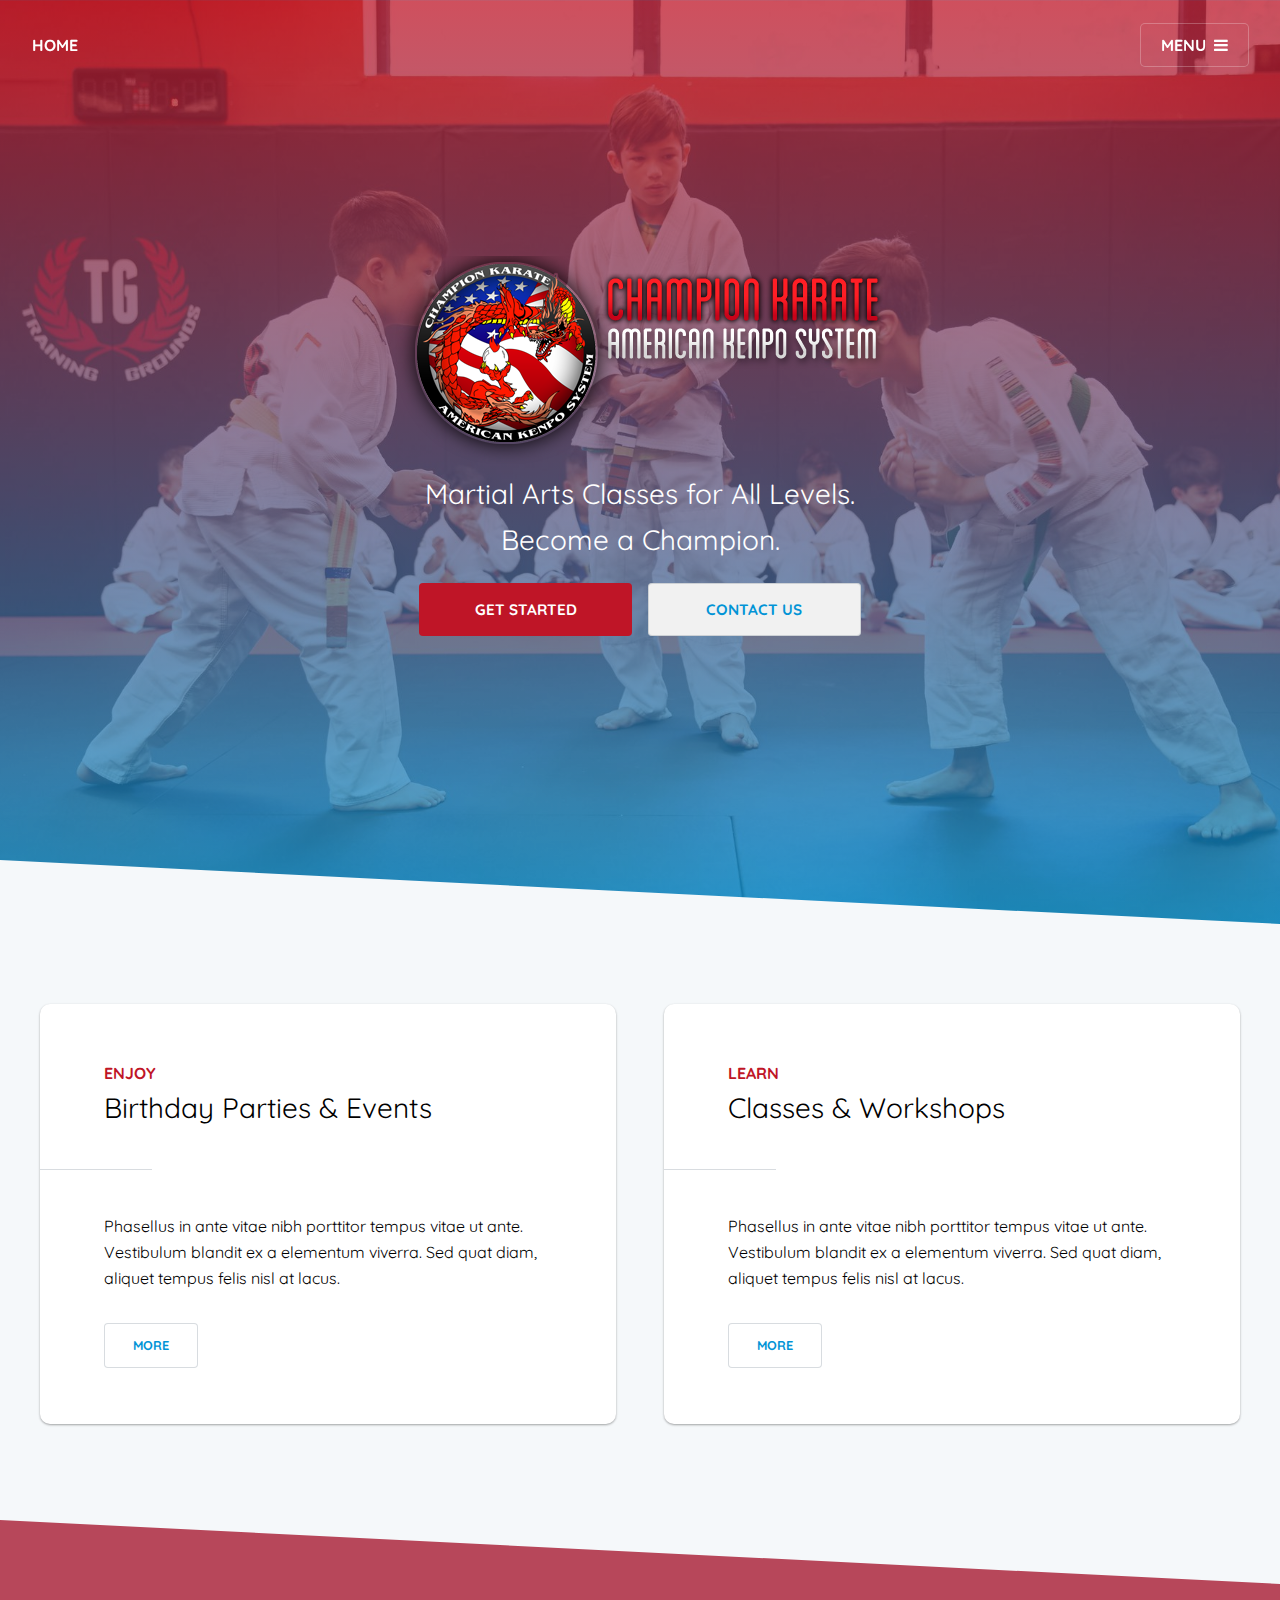
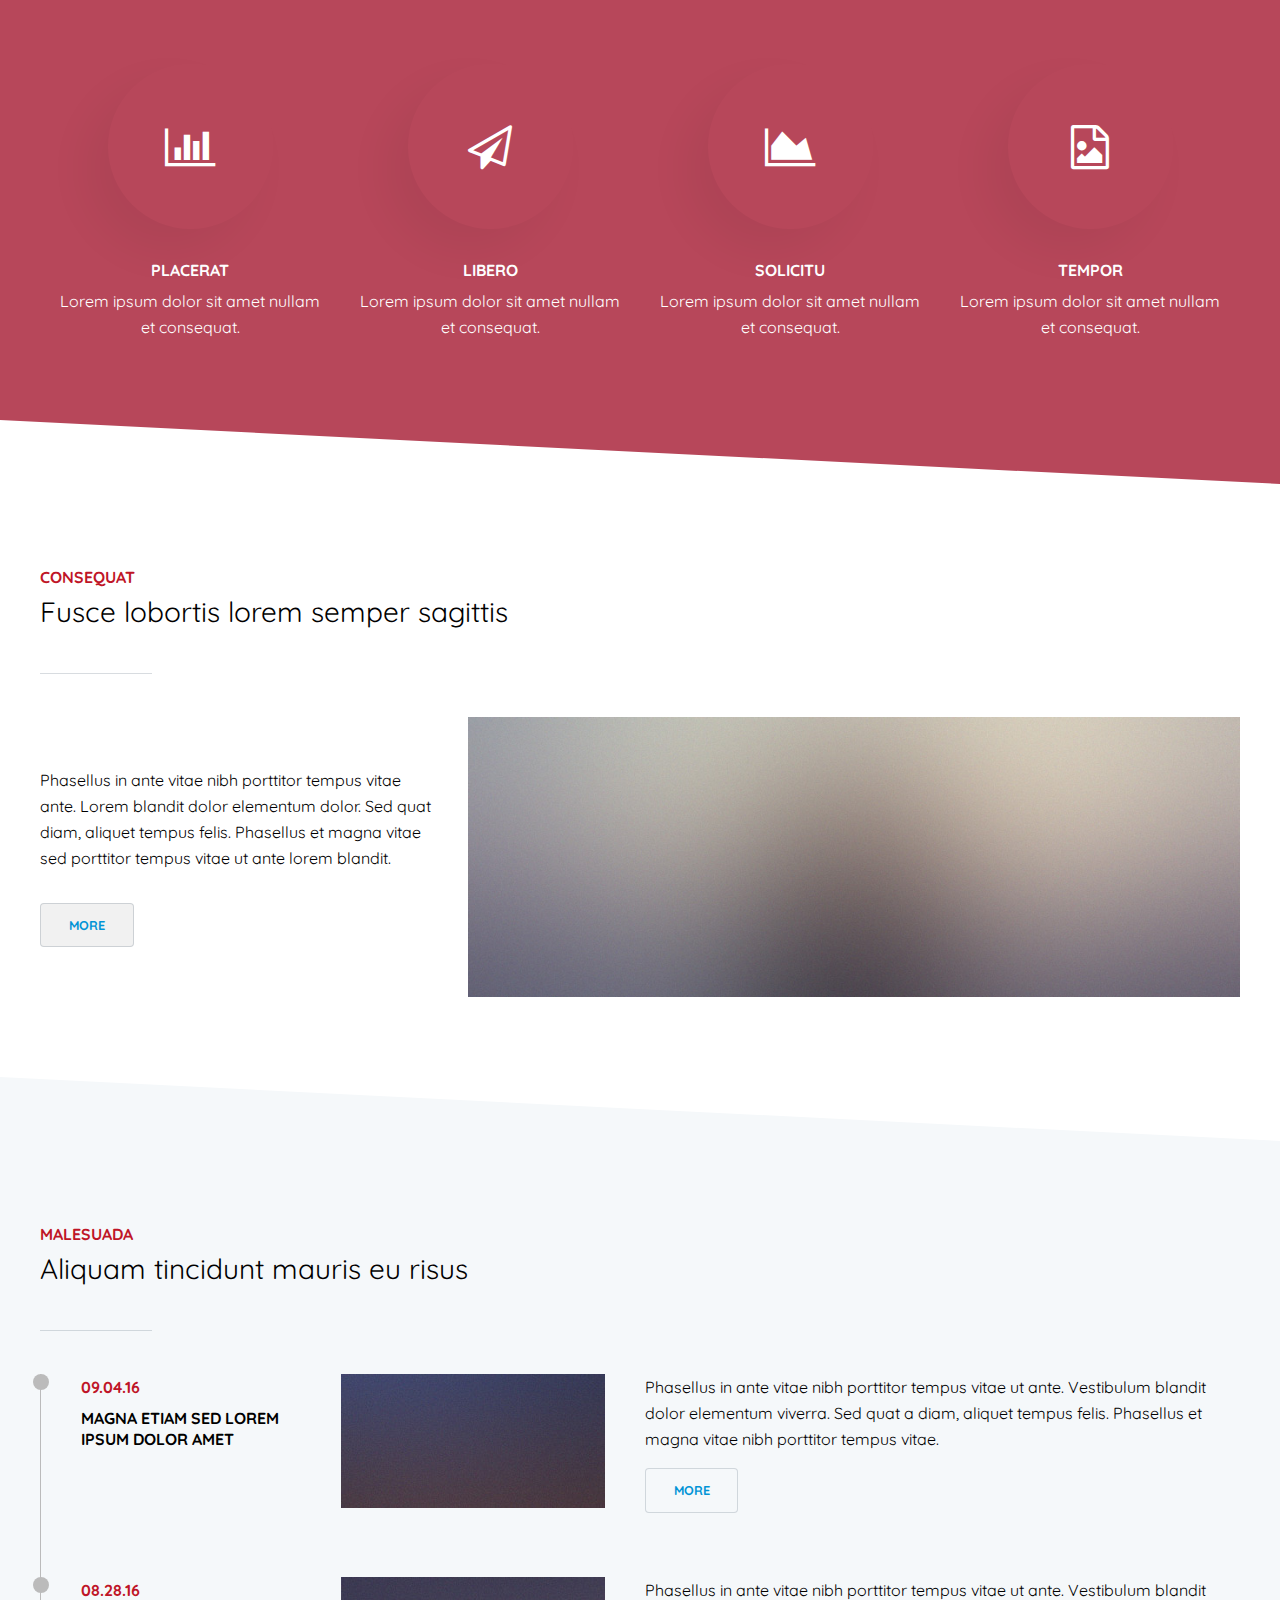
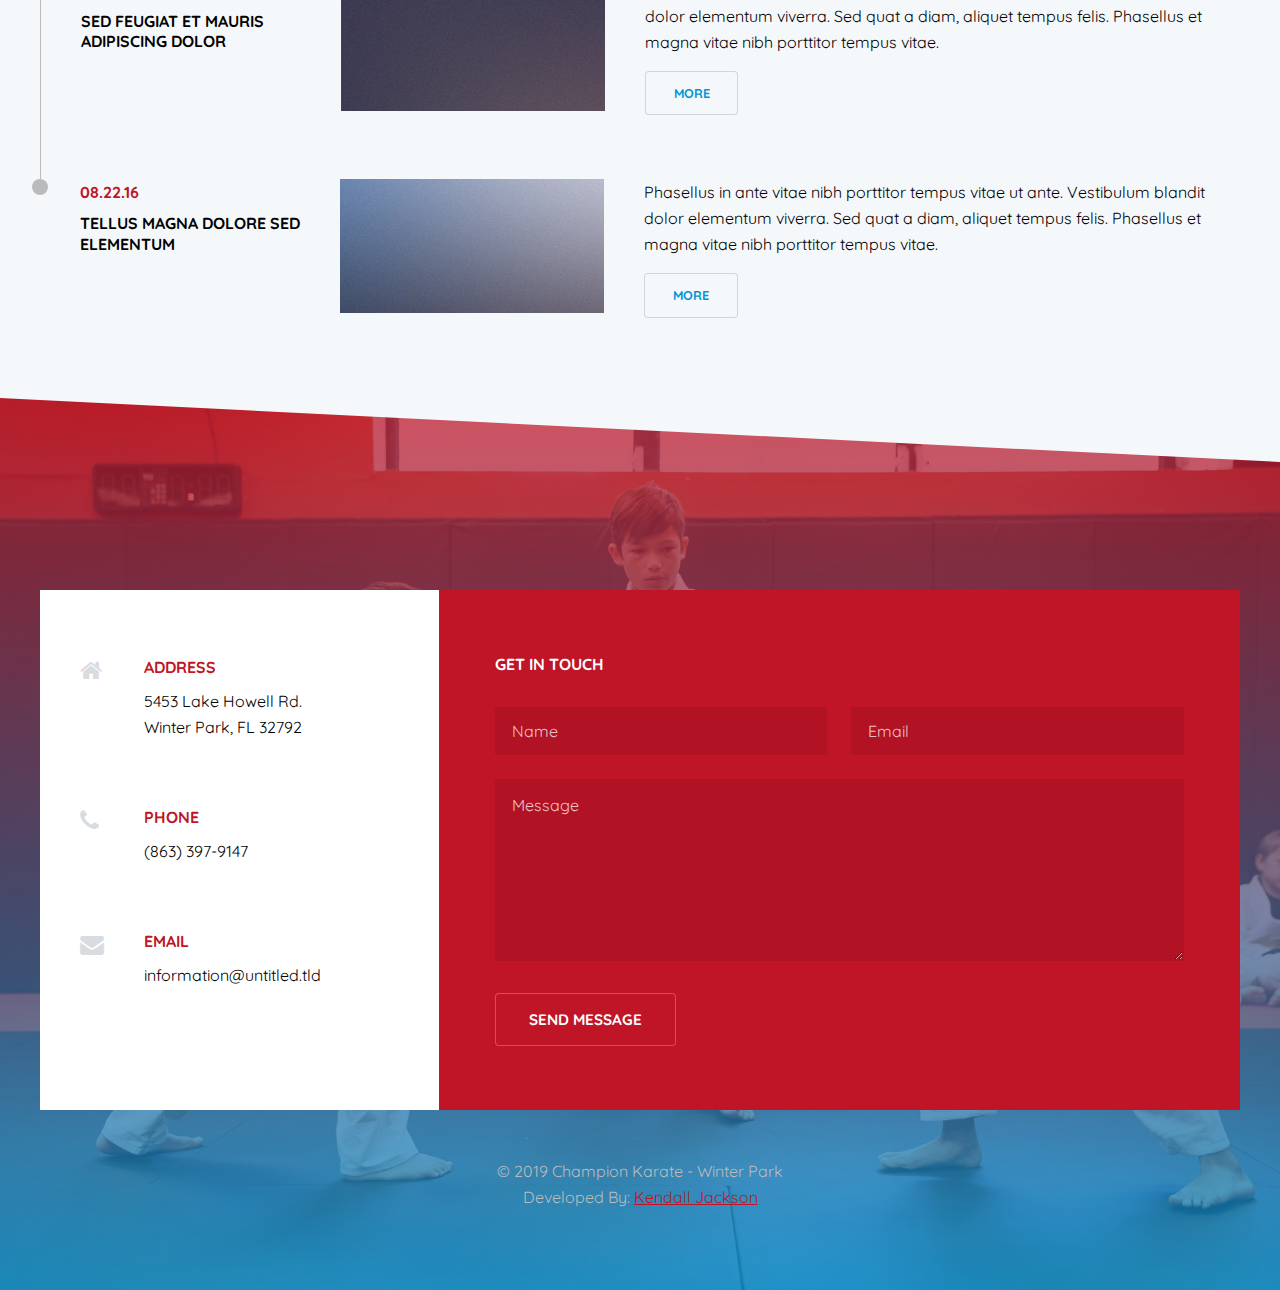
<file: index.html>
<!doctype html>
<!--
	Champion Winter Park
	Kendall Jackson
	https://kendalled.github.io/
-->
<html lang="en">

<head>
	<title>Champion Winter Park</title>
	<meta charset="utf-8" />
	<meta name="viewport" content="width=device-width, initial-scale=1, user-scalable=no" />
	<link rel="stylesheet" href="assets/css/main.css" />
</head>

<body class="is-preload">

	<!-- Page wrapper -->
	<div id="page-wrapper">

		<!-- Header -->
		<header id="header" class="alt">
			<span class="logo"><a class="scrolly" href="#banner">Home</a></span>
			<a href="#menu">Menu</a>
		</header>

		<!-- Nav -->
		<nav id="menu">
			<div class="inner">
				<h2>Menu</h2>
				<ul class="links">
					<li><a href="index.html">Home</a></li>
					<li><a href="generic.html">Generic</a></li>
					<!-- other nav link -->
					<li><a href="#">Log In</a></li>
					<li><a href="#">Sign Up</a></li>
				</ul>
				<a class="close">Close</a>
			</div>
		</nav>

		<!-- Banner -->
		<section id="banner">
			<div class="inner">
				<img style="max-width: 99%; height: auto;" src="images/logo.png" alt="Logo for Champion Karate Winter Park." />
				<p>Martial Arts Classes for All Levels.<br /> Become a Champion.</p>
				<ul class="actions special">
					<li><a href="#one" class="button large primary scrolly">Get Started</a></li>
					<li><a href="#footer" class="button large scrolly">Contact Us</a></li>
				</ul>
			</div>
		</section>

		<!-- One -->
		<section id="one" class="wrapper style2">
			<div class="inner">
				<section class="spotlights">
					<article>
						<header class="major">
							<p>Enjoy</p>
							<h2>Birthday Parties & Events</h2>
						</header>
						<p>Phasellus in ante vitae nibh porttitor tempus vitae ut ante. Vestibulum blandit ex a elementum viverra. Sed quat diam, aliquet tempus felis nisl at lacus.</p>
						<ul class="actions">
							<li><a href="#" class="button">More</a></li>
						</ul>
					</article>
					<article>
						<header class="major">
							<p>Learn</p>
							<h2>Classes & Workshops</h2>
						</header>
						<p>Phasellus in ante vitae nibh porttitor tempus vitae ut ante. Vestibulum blandit ex a elementum viverra. Sed quat diam, aliquet tempus felis nisl at lacus.</p>
						<ul class="actions">
							<li><a href="#" class="button">More</a></li>
						</ul>
					</article>
				</section>
			</div>
		</section>

		<!-- Two -->
		<section id="two" class="wrapper style1 special">
			<div class="inner">
				<ul class="features">
					<li>
						<span class="icon major fa-bar-chart"></span>
						<h4>Placerat</h4>
						<p>Lorem ipsum dolor sit amet nullam et consequat.</p>
					</li>
					<li>
						<span class="icon major fa-paper-plane-o"></span>
						<h4>Libero</h4>
						<p>Lorem ipsum dolor sit amet nullam et consequat.</p>
					</li>
					<li>
						<span class="icon major fa-area-chart"></span>
						<h4>Solicitu</h4>
						<p>Lorem ipsum dolor sit amet nullam et consequat.</p>
					</li>
					<li>
						<span class="icon major fa-file-image-o"></span>
						<h4>Tempor</h4>
						<p>Lorem ipsum dolor sit amet nullam et consequat.</p>
					</li>
				</ul>
			</div>
		</section>

		<!-- Three -->
		<section id="three" class="wrapper">
			<div class="inner">
				<header class="major alt">
					<p>Consequat</p>
					<h2>Fusce lobortis lorem semper sagittis</h2>
				</header>
				<section class="posts">
					<article>
						<span class="image"><img src="images/pic01.jpg" alt=""></span>
						<div class="content">
							<p>Phasellus in ante vitae nibh porttitor tempus vitae ante. Lorem blandit dolor elementum dolor. Sed quat diam, aliquet tempus felis. Phasellus et magna vitae sed porttitor tempus vitae ut ante lorem blandit.</p>
							<ul class="actions">
								<li><a href="#" class="button">More</a></li>
							</ul>
						</div>
					</article>
				</section>
			</div>
		</section>

		<!-- Four -->
		<section id="four" class="wrapper style2 alt">
			<div class="inner">
				<header class="major">
					<p>Malesuada</p>
					<h2>Aliquam tincidunt mauris eu risus</h2>
				</header>
				<section class="timeline">
					<section>
						<header>
							<p>09.04.16</p>
							<h4>Magna etiam sed lorem ipsum dolor amet</h4>
						</header>
						<span class="image"><img src="images/pic02.jpg" alt=""></span>
						<div class="content">
							<p>Phasellus in ante vitae nibh porttitor tempus vitae ut ante. Vestibulum blandit dolor elementum viverra. Sed quat a diam, aliquet tempus felis. Phasellus et magna vitae nibh porttitor tempus vitae.</p>
							<ul class="actions">
								<li><a href="#" class="button">More</a></li>
							</ul>
						</div>
					</section>
					<section>
						<header>
							<p>08.28.16</p>
							<h4>Sed feugiat et mauris adipiscing dolor</h4>
						</header>
						<span class="image"><img src="images/pic03.jpg" alt=""></span>
						<div class="content">
							<p>Phasellus in ante vitae nibh porttitor tempus vitae ut ante. Vestibulum blandit dolor elementum viverra. Sed quat a diam, aliquet tempus felis. Phasellus et magna vitae nibh porttitor tempus vitae.</p>
							<ul class="actions">
								<li><a href="#" class="button">More</a></li>
							</ul>
						</div>
					</section>
					<section>
						<header>
							<p>08.22.16</p>
							<h4>Tellus magna dolore sed elementum</h4>
						</header>
						<span class="image"><img src="images/pic04.jpg" alt=""></span>
						<div class="content">
							<p>Phasellus in ante vitae nibh porttitor tempus vitae ut ante. Vestibulum blandit dolor elementum viverra. Sed quat a diam, aliquet tempus felis. Phasellus et magna vitae nibh porttitor tempus vitae.</p>
							<ul class="actions">
								<li><a href="#" class="button">More</a></li>
							</ul>
						</div>
					</section>
				</section>
			</div>
		</section>

		<!-- Footer -->
		<footer id="footer">
			<div class="inner">
				<ul class="contact">
					<li class="icon fa-home">
						<strong>Address</strong>
						5453 Lake Howell Rd.<br>Winter Park, FL 32792
					</li>
					<li class="icon fa-phone">
						<strong>Phone</strong>
						(863) 397-9147
					</li>
					<li class="icon fa-envelope">
						<strong>Email</strong>
						information@untitled.tld
					</li>
				</ul>
				<form action="#" method="post">
					<h4>Get in touch</h4>
					<div class="fields">
						<div class="field half">
							<label for="name">Name</label>
							<input name="name" id="name" type="text" placeholder="Name">
						</div>
						<div class="field half">
							<label for="email">Email</label>
							<input name="email" id="email" type="email" placeholder="Email">
						</div>
						<div class="field">
							<label for="message">Message</label>
							<textarea name="message" id="message" rows="6" placeholder="Message"></textarea>
						</div>
					</div>
					<ul class="actions">
						<li><input value="Send Message" class="button large" type="submit"></li>
					</ul>
				</form>
			</div>
			<div class="copyright">
				&copy; 2019 Champion Karate - Winter Park <br/> Developed By: <a href="https://kendalled.github.io/" title="Link to web developer's portfolio">Kendall Jackson</a>
			</div>
		</footer>

	</div>

	<!-- Scripts -->
	<script src="assets/js/jquery.min.js"></script>
	<script src="assets/js/browser.min.js"></script>
	<script src="assets/js/breakpoints.min.js"></script>
	<script src="assets/js/util.js"></script>
	<script src="assets/js/jquery.scrollex.min.js"></script>
	<script src="assets/js/jquery.scrolly.min.js"></script>
	<script src="assets/js/main.js"></script>

</body>

</html>
</file>
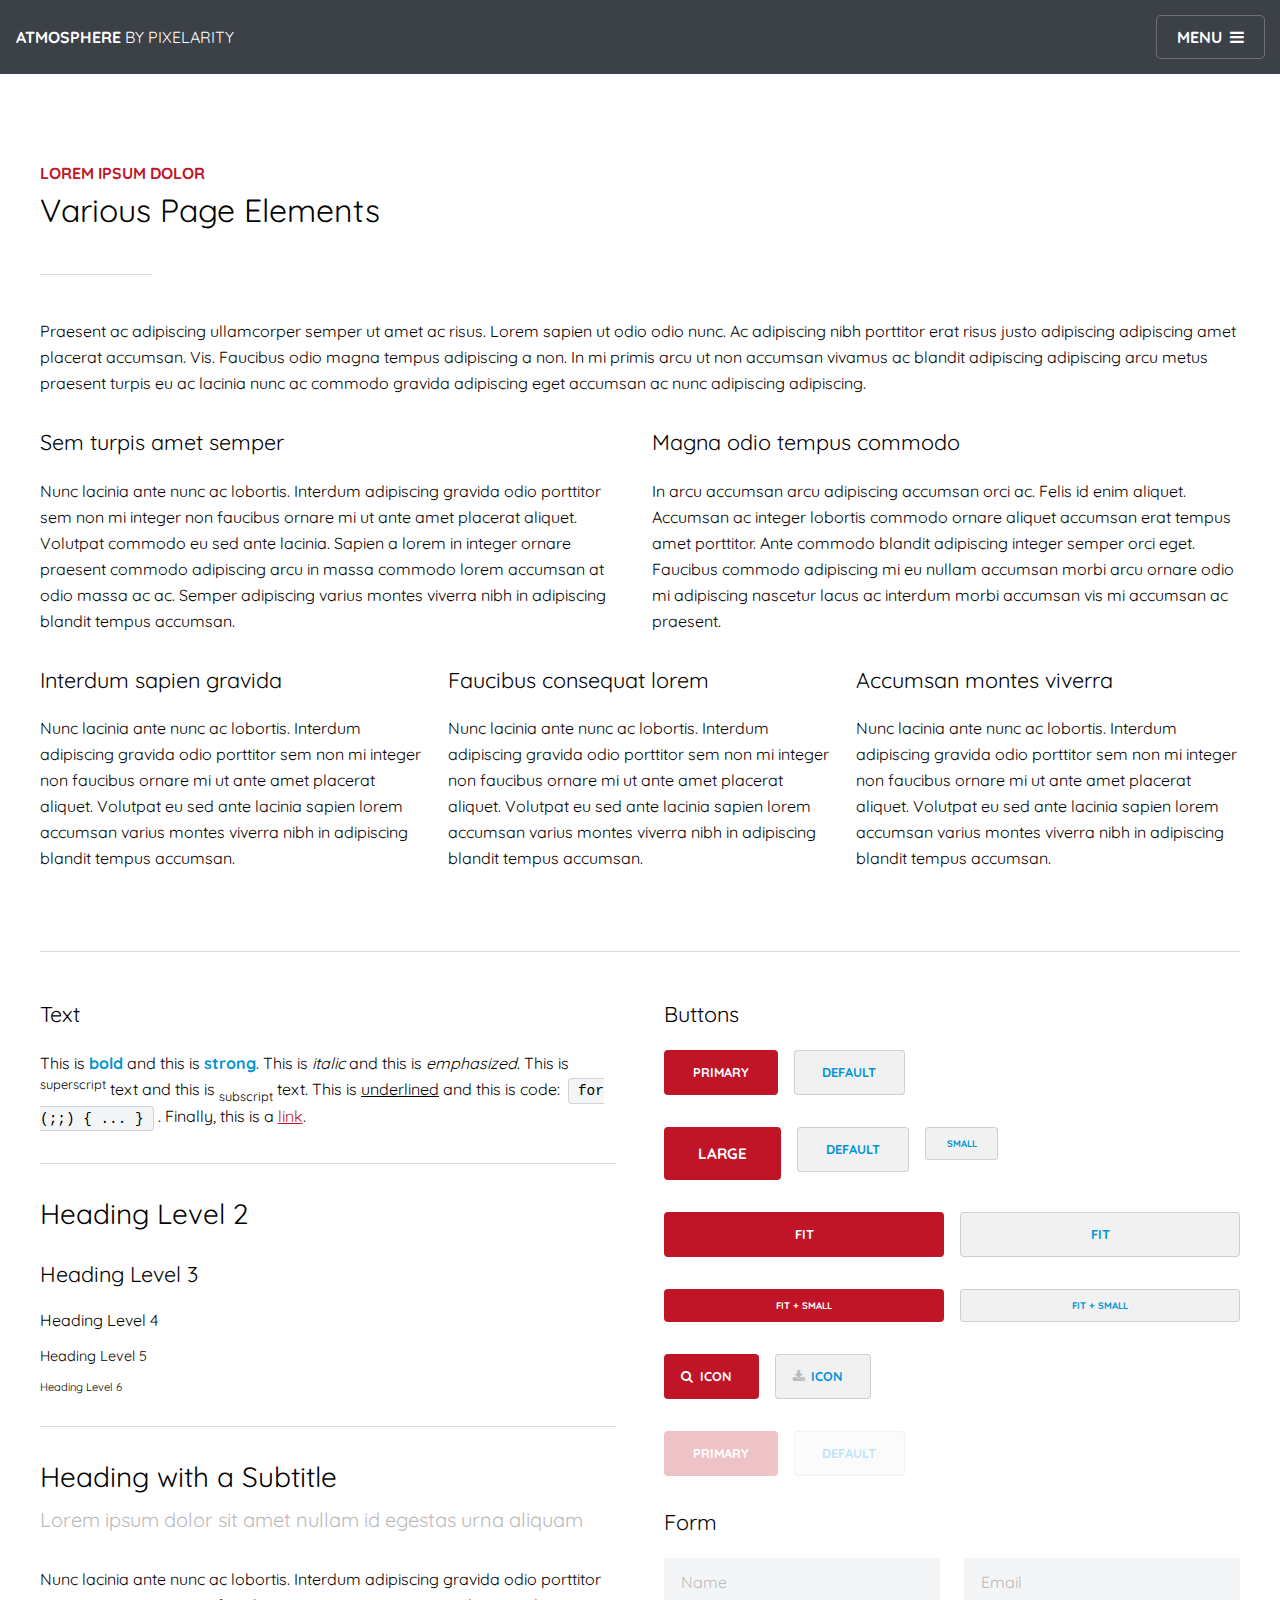
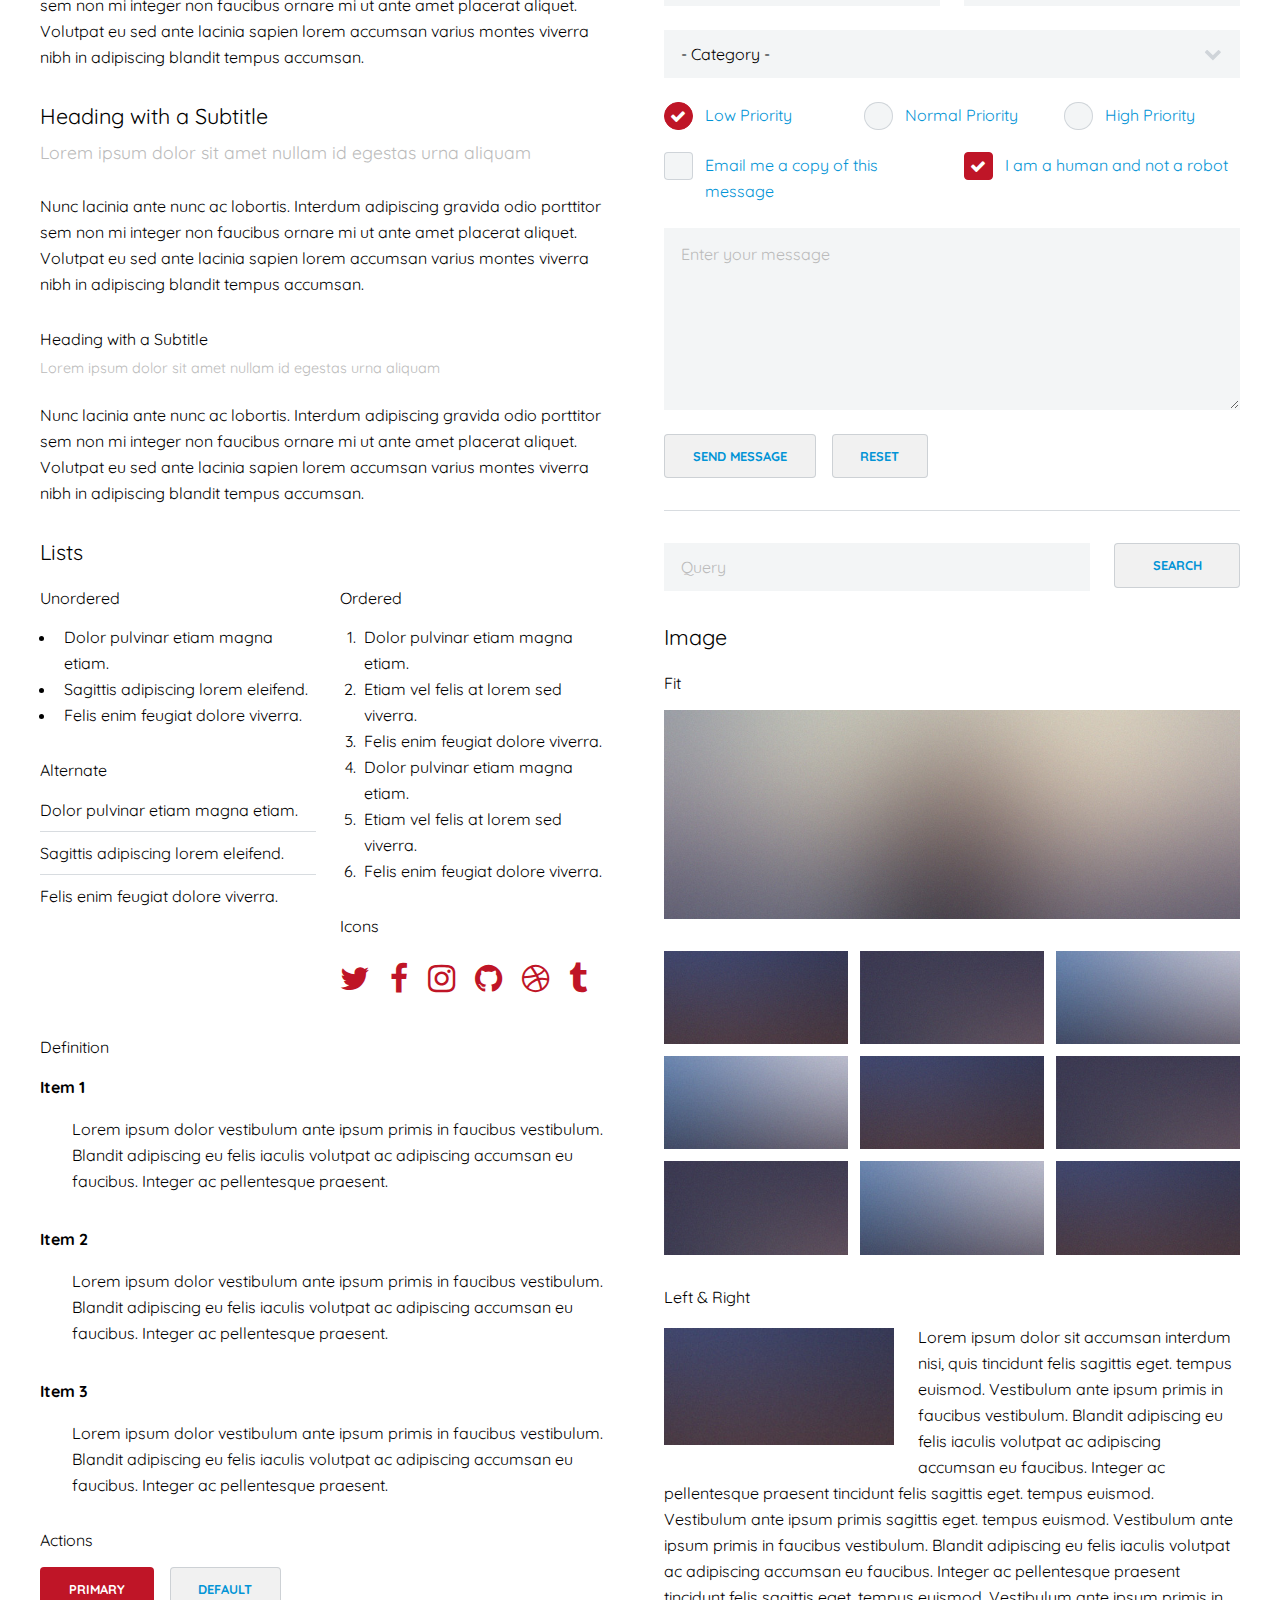
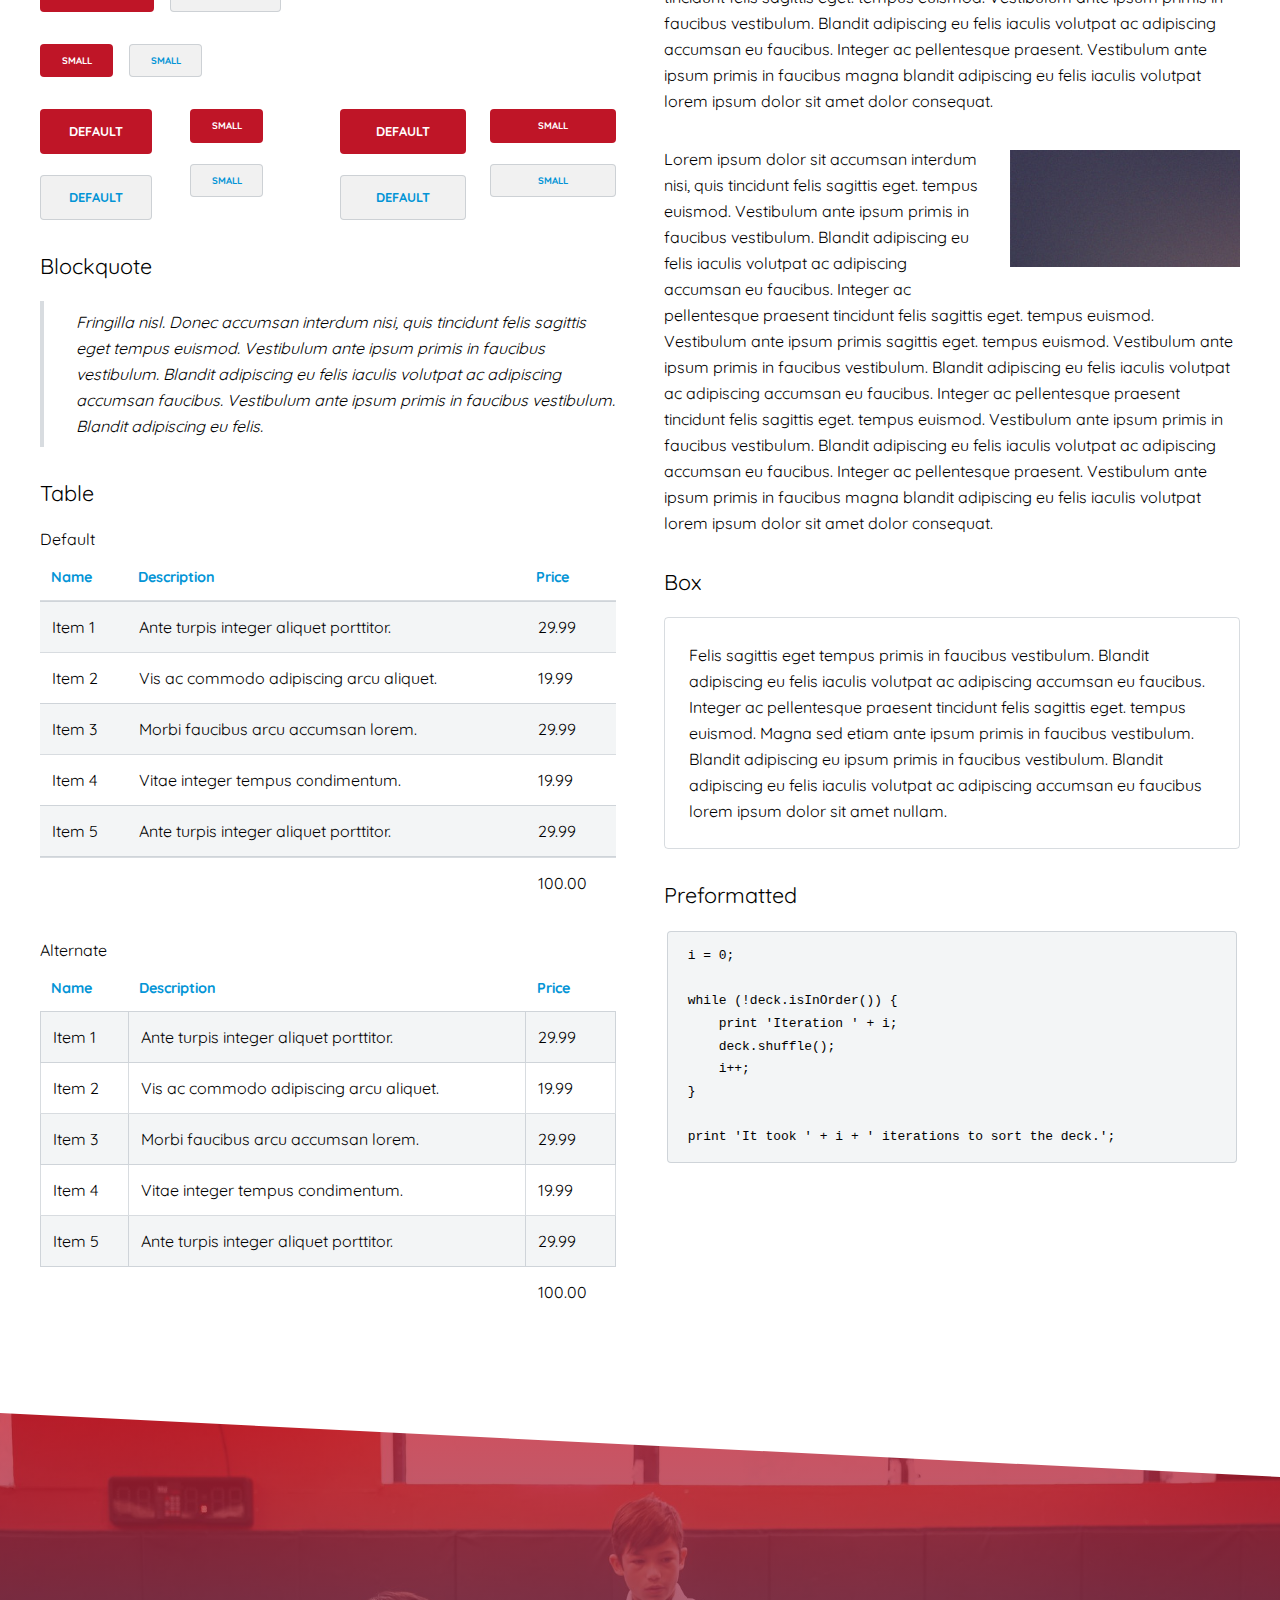
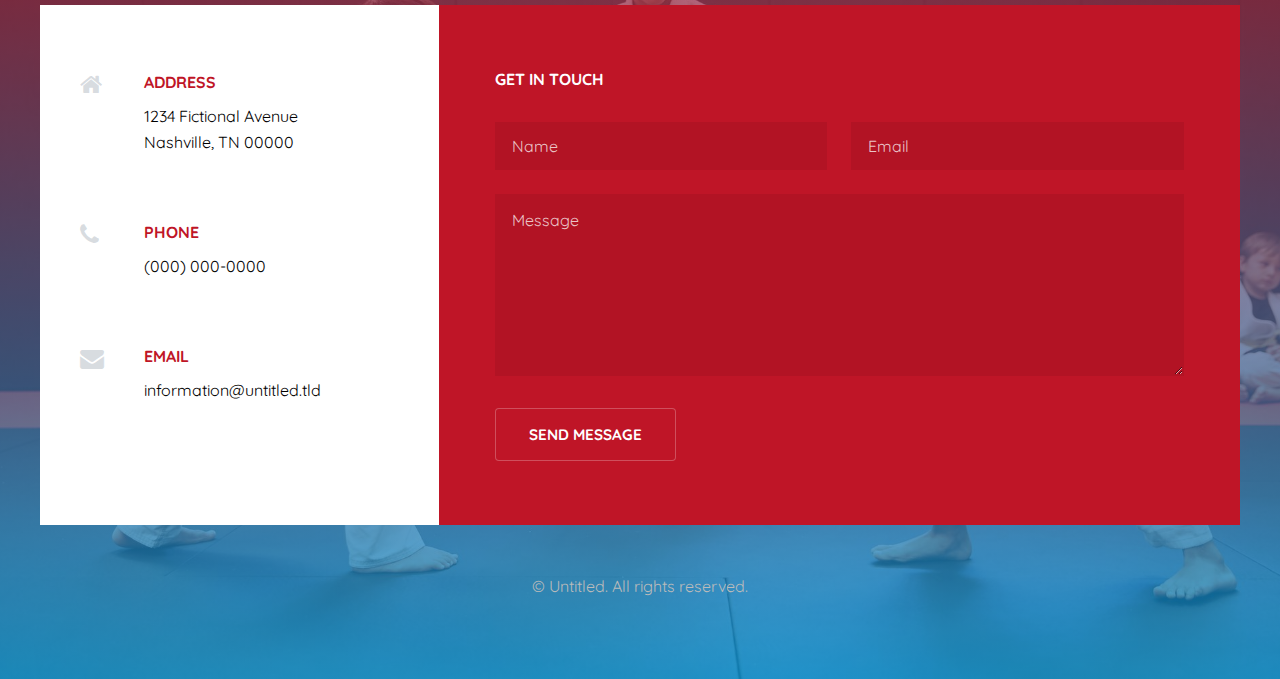
<file: elements.html>
<!DOCTYPE HTML>
<!--
	Atmosphere by Pixelarity
	pixelarity.com | hello@pixelarity.com
	License: pixelarity.com/license
-->
<html>
	<head>
		<title>Untitled</title>
		<meta charset="utf-8" />
		<meta name="viewport" content="width=device-width, initial-scale=1, user-scalable=no" />
		<link rel="stylesheet" href="assets/css/main.css" />
	</head>
	<body class="is-preload">

		<!-- Page wrapper -->
			<div id="page-wrapper">

				<!-- Header -->
					<header id="header">
						<span class="logo"><a href="index.html">Atmosphere</a> <span>by Pixelarity</span></span>
						<a href="#menu">Menu</a>
					</header>

				<!-- Nav -->
					<nav id="menu">
						<div class="inner">
							<h2>Menu</h2>
							<ul class="links">
								<li><a href="index.html">Home</a></li>
								<li><a href="generic.html">Generic</a></li>
								<li><a href="elements.html">Elements</a></li>
								<li><a href="#">Log In</a></li>
								<li><a href="#">Sign Up</a></li>
							</ul>
							<a class="close">Close</a>
						</div>
					</nav>

				<!-- Main -->
					<section id="main" class="wrapper alt">
						<div class="inner">

							<!-- Content -->
								<header class="major">
									<p>Lorem Ipsum Dolor</p>
									<h1>Various Page Elements</h1>
								</header>
								<p>Praesent ac adipiscing ullamcorper semper ut amet ac risus. Lorem sapien ut odio odio nunc. Ac adipiscing nibh porttitor erat risus justo adipiscing adipiscing amet placerat accumsan. Vis. Faucibus odio magna tempus adipiscing a non. In mi primis arcu ut non accumsan vivamus ac blandit adipiscing adipiscing arcu metus praesent turpis eu ac lacinia nunc ac commodo gravida adipiscing eget accumsan ac nunc adipiscing adipiscing.</p>
								<div class="row">
									<div class="col-6 col-12-small">
										<h3>Sem turpis amet semper</h3>
										<p>Nunc lacinia ante nunc ac lobortis. Interdum adipiscing gravida odio porttitor sem non mi integer non faucibus ornare mi ut ante amet placerat aliquet. Volutpat commodo eu sed ante lacinia. Sapien a lorem in integer ornare praesent commodo adipiscing arcu in massa commodo lorem accumsan at odio massa ac ac. Semper adipiscing varius montes viverra nibh in adipiscing blandit tempus accumsan.</p>
									</div>
									<div class="col-6 col-12-small">
										<h3>Magna odio tempus commodo</h3>
										<p>In arcu accumsan arcu adipiscing accumsan orci ac. Felis id enim aliquet. Accumsan ac integer lobortis commodo ornare aliquet accumsan erat tempus amet porttitor. Ante commodo blandit adipiscing integer semper orci eget. Faucibus commodo adipiscing mi eu nullam accumsan morbi arcu ornare odio mi adipiscing nascetur lacus ac interdum morbi accumsan vis mi accumsan ac praesent.</p>
									</div>
									<!-- Break -->
									<div class="col-4 col-12-medium">
										<h3>Interdum sapien gravida</h3>
										<p>Nunc lacinia ante nunc ac lobortis. Interdum adipiscing gravida odio porttitor sem non mi integer non faucibus ornare mi ut ante amet placerat aliquet. Volutpat eu sed ante lacinia sapien lorem accumsan varius montes viverra nibh in adipiscing blandit tempus accumsan.</p>
									</div>
									<div class="col-4 col-12-medium">
										<h3>Faucibus consequat lorem</h3>
										<p>Nunc lacinia ante nunc ac lobortis. Interdum adipiscing gravida odio porttitor sem non mi integer non faucibus ornare mi ut ante amet placerat aliquet. Volutpat eu sed ante lacinia sapien lorem accumsan varius montes viverra nibh in adipiscing blandit tempus accumsan.</p>
									</div>
									<div class="col-4 col-12-medium">
										<h3>Accumsan montes viverra</h3>
										<p>Nunc lacinia ante nunc ac lobortis. Interdum adipiscing gravida odio porttitor sem non mi integer non faucibus ornare mi ut ante amet placerat aliquet. Volutpat eu sed ante lacinia sapien lorem accumsan varius montes viverra nibh in adipiscing blandit tempus accumsan.</p>
									</div>
								</div>

							<hr class="major" />

							<!-- Elements -->
								<div class="row gtr-200">
									<div class="col-6 col-12-medium">

										<!-- Text stuff -->
											<h3>Text</h3>
											<p>This is <b>bold</b> and this is <strong>strong</strong>. This is <i>italic</i> and this is <em>emphasized</em>.
											This is <sup>superscript</sup> text and this is <sub>subscript</sub> text.
											This is <u>underlined</u> and this is code: <code>for (;;) { ... }</code>.
											Finally, this is a <a href="#">link</a>.</p>
											<hr />
											<h2>Heading Level 2</h2>
											<h3>Heading Level 3</h3>
											<h4>Heading Level 4</h4>
											<h5>Heading Level 5</h5>
											<h6>Heading Level 6</h6>
											<hr />
											<header>
												<h2>Heading with a Subtitle</h2>
												<p>Lorem ipsum dolor sit amet nullam id egestas urna aliquam</p>
											</header>
											<p>Nunc lacinia ante nunc ac lobortis. Interdum adipiscing gravida odio porttitor sem non mi integer non faucibus ornare mi ut ante amet placerat aliquet. Volutpat eu sed ante lacinia sapien lorem accumsan varius montes viverra nibh in adipiscing blandit tempus accumsan.</p>
											<header>
												<h3>Heading with a Subtitle</h3>
												<p>Lorem ipsum dolor sit amet nullam id egestas urna aliquam</p>
											</header>
											<p>Nunc lacinia ante nunc ac lobortis. Interdum adipiscing gravida odio porttitor sem non mi integer non faucibus ornare mi ut ante amet placerat aliquet. Volutpat eu sed ante lacinia sapien lorem accumsan varius montes viverra nibh in adipiscing blandit tempus accumsan.</p>
											<header>
												<h4>Heading with a Subtitle</h4>
												<p>Lorem ipsum dolor sit amet nullam id egestas urna aliquam</p>
											</header>
											<p>Nunc lacinia ante nunc ac lobortis. Interdum adipiscing gravida odio porttitor sem non mi integer non faucibus ornare mi ut ante amet placerat aliquet. Volutpat eu sed ante lacinia sapien lorem accumsan varius montes viverra nibh in adipiscing blandit tempus accumsan.</p>

										<!-- Lists -->
											<h3>Lists</h3>
											<div class="row">
												<div class="col-6 col-12-small">

													<h4>Unordered</h4>
													<ul>
														<li>Dolor pulvinar etiam magna etiam.</li>
														<li>Sagittis adipiscing lorem eleifend.</li>
														<li>Felis enim feugiat dolore viverra.</li>
													</ul>

													<h4>Alternate</h4>
													<ul class="alt">
														<li>Dolor pulvinar etiam magna etiam.</li>
														<li>Sagittis adipiscing lorem eleifend.</li>
														<li>Felis enim feugiat dolore viverra.</li>
													</ul>

												</div>
												<div class="col-6 col-12-small">

													<h4>Ordered</h4>
													<ol>
														<li>Dolor pulvinar etiam magna etiam.</li>
														<li>Etiam vel felis at lorem sed viverra.</li>
														<li>Felis enim feugiat dolore viverra.</li>
														<li>Dolor pulvinar etiam magna etiam.</li>
														<li>Etiam vel felis at lorem sed viverra.</li>
														<li>Felis enim feugiat dolore viverra.</li>
													</ol>

													<h4>Icons</h4>
													<ul class="icons">
														<li><a href="#" class="icon fa-twitter"><span class="label">Twitter</span></a></li>
														<li><a href="#" class="icon fa-facebook"><span class="label">Facebook</span></a></li>
														<li><a href="#" class="icon fa-instagram"><span class="label">Instagram</span></a></li>
														<li><a href="#" class="icon fa-github"><span class="label">Github</span></a></li>
														<li><a href="#" class="icon fa-dribbble"><span class="label">Dribbble</span></a></li>
														<li><a href="#" class="icon fa-tumblr"><span class="label">Tumblr</span></a></li>
													</ul>

												</div>
											</div>
											<h4>Definition</h4>
											<dl>
												<dt>Item 1</dt>
												<dd>
													<p>Lorem ipsum dolor vestibulum ante ipsum primis in faucibus vestibulum. Blandit adipiscing eu felis iaculis volutpat ac adipiscing accumsan eu faucibus. Integer ac pellentesque praesent.</p>
												</dd>
												<dt>Item 2</dt>
												<dd>
													<p>Lorem ipsum dolor vestibulum ante ipsum primis in faucibus vestibulum. Blandit adipiscing eu felis iaculis volutpat ac adipiscing accumsan eu faucibus. Integer ac pellentesque praesent.</p>
												</dd>
												<dt>Item 3</dt>
												<dd>
													<p>Lorem ipsum dolor vestibulum ante ipsum primis in faucibus vestibulum. Blandit adipiscing eu felis iaculis volutpat ac adipiscing accumsan eu faucibus. Integer ac pellentesque praesent.</p>
												</dd>
											</dl>

											<h4>Actions</h4>
											<ul class="actions">
												<li><a href="#" class="button primary">Primary</a></li>
												<li><a href="#" class="button">Default</a></li>
											</ul>
											<ul class="actions small">
												<li><a href="#" class="button primary small">Small</a></li>
												<li><a href="#" class="button small">Small</a></li>
											</ul>
											<div class="row">
												<div class="col-3 col-12-small">
													<ul class="actions stacked">
														<li><a href="#" class="button primary">Default</a></li>
														<li><a href="#" class="button">Default</a></li>
													</ul>
												</div>
												<div class="col-3 col-12-small">
													<ul class="actions stacked">
														<li><a href="#" class="button primary small">Small</a></li>
														<li><a href="#" class="button small">Small</a></li>
													</ul>
												</div>
												<div class="col-3 col-12-small">
													<ul class="actions stacked">
														<li><a href="#" class="button primary fit">Default</a></li>
														<li><a href="#" class="button fit">Default</a></li>
													</ul>
												</div>
												<div class="col-3 col-12-small">
													<ul class="actions stacked">
														<li><a href="#" class="button primary small fit">Small</a></li>
														<li><a href="#" class="button small fit">Small</a></li>
													</ul>
												</div>
											</div>

										<!-- Blockquote -->
											<h3>Blockquote</h3>
											<blockquote>Fringilla nisl. Donec accumsan interdum nisi, quis tincidunt felis sagittis eget tempus euismod. Vestibulum ante ipsum primis in faucibus vestibulum. Blandit adipiscing eu felis iaculis volutpat ac adipiscing accumsan faucibus. Vestibulum ante ipsum primis in faucibus vestibulum. Blandit adipiscing eu felis.</blockquote>

										<!-- Table -->
											<h3>Table</h3>

											<h4>Default</h4>
											<div class="table-wrapper">
												<table>
													<thead>
														<tr>
															<th>Name</th>
															<th>Description</th>
															<th>Price</th>
														</tr>
													</thead>
													<tbody>
														<tr>
															<td>Item 1</td>
															<td>Ante turpis integer aliquet porttitor.</td>
															<td>29.99</td>
														</tr>
														<tr>
															<td>Item 2</td>
															<td>Vis ac commodo adipiscing arcu aliquet.</td>
															<td>19.99</td>
														</tr>
														<tr>
															<td>Item 3</td>
															<td> Morbi faucibus arcu accumsan lorem.</td>
															<td>29.99</td>
														</tr>
														<tr>
															<td>Item 4</td>
															<td>Vitae integer tempus condimentum.</td>
															<td>19.99</td>
														</tr>
														<tr>
															<td>Item 5</td>
															<td>Ante turpis integer aliquet porttitor.</td>
															<td>29.99</td>
														</tr>
													</tbody>
													<tfoot>
														<tr>
															<td colspan="2"></td>
															<td>100.00</td>
														</tr>
													</tfoot>
												</table>
											</div>

											<h4>Alternate</h4>
											<div class="table-wrapper">
												<table class="alt">
													<thead>
														<tr>
															<th>Name</th>
															<th>Description</th>
															<th>Price</th>
														</tr>
													</thead>
													<tbody>
														<tr>
															<td>Item 1</td>
															<td>Ante turpis integer aliquet porttitor.</td>
															<td>29.99</td>
														</tr>
														<tr>
															<td>Item 2</td>
															<td>Vis ac commodo adipiscing arcu aliquet.</td>
															<td>19.99</td>
														</tr>
														<tr>
															<td>Item 3</td>
															<td> Morbi faucibus arcu accumsan lorem.</td>
															<td>29.99</td>
														</tr>
														<tr>
															<td>Item 4</td>
															<td>Vitae integer tempus condimentum.</td>
															<td>19.99</td>
														</tr>
														<tr>
															<td>Item 5</td>
															<td>Ante turpis integer aliquet porttitor.</td>
															<td>29.99</td>
														</tr>
													</tbody>
													<tfoot>
														<tr>
															<td colspan="2"></td>
															<td>100.00</td>
														</tr>
													</tfoot>
												</table>
											</div>

									</div>
									<div class="col-6 col-12-medium">

										<!-- Buttons -->
											<h3>Buttons</h3>
											<ul class="actions">
												<li><a href="#" class="button primary">Primary</a></li>
												<li><a href="#" class="button">Default</a></li>
											</ul>
											<ul class="actions">
												<li><a href="#" class="button primary large">Large</a></li>
												<li><a href="#" class="button">Default</a></li>
												<li><a href="#" class="button small">Small</a></li>
											</ul>
											<ul class="actions fit">
												<li><a href="#" class="button primary fit">Fit</a></li>
												<li><a href="#" class="button fit">Fit</a></li>
											</ul>
											<ul class="actions fit small">
												<li><a href="#" class="button primary fit small">Fit + Small</a></li>
												<li><a href="#" class="button fit small">Fit + Small</a></li>
											</ul>
											<ul class="actions">
												<li><a href="#" class="button primary icon fa-search">Icon</a></li>
												<li><a href="#" class="button icon fa-download">Icon</a></li>
											</ul>
											<ul class="actions">
												<li><span class="button primary disabled">Primary</span></li>
												<li><span class="button disabled">Default</span></li>
											</ul>

										<!-- Form -->
											<h3>Form</h3>

											<form method="post" action="#">
												<div class="row gtr-uniform">
													<div class="col-6 col-12-xsmall">
														<input type="text" name="demo-name" id="demo-name" value="" placeholder="Name" />
													</div>
													<div class="col-6 col-12-xsmall">
														<input type="email" name="demo-email" id="demo-email" value="" placeholder="Email" />
													</div>
													<!-- Break -->
													<div class="col-12">
														<select name="demo-category" id="demo-category">
															<option value="">- Category -</option>
															<option value="1">Manufacturing</option>
															<option value="1">Shipping</option>
															<option value="1">Administration</option>
															<option value="1">Human Resources</option>
														</select>
													</div>
													<!-- Break -->
													<div class="col-4 col-12-small">
														<input type="radio" id="demo-priority-low" name="demo-priority" checked>
														<label for="demo-priority-low">Low Priority</label>
													</div>
													<div class="col-4 col-12-small">
														<input type="radio" id="demo-priority-normal" name="demo-priority">
														<label for="demo-priority-normal">Normal Priority</label>
													</div>
													<div class="col-4 col-12-small">
														<input type="radio" id="demo-priority-high" name="demo-priority">
														<label for="demo-priority-high">High Priority</label>
													</div>
													<!-- Break -->
													<div class="col-6 col-12-small">
														<input type="checkbox" id="demo-copy" name="demo-copy">
														<label for="demo-copy">Email me a copy of this message</label>
													</div>
													<div class="col-6 col-12-small">
														<input type="checkbox" id="demo-human" name="demo-human" checked>
														<label for="demo-human">I am a human and not a robot</label>
													</div>
													<!-- Break -->
													<div class="col-12">
														<textarea name="demo-message" id="demo-message" placeholder="Enter your message" rows="6"></textarea>
													</div>
													<!-- Break -->
													<div class="col-12">
														<ul class="actions">
															<li><input type="submit" value="Send Message" /></li>
															<li><input type="reset" value="Reset" class="alt" /></li>
														</ul>
													</div>
												</div>
											</form>

											<hr />

											<form method="post" action="#">
												<div class="row gtr-uniform">
													<div class="col-9 col-12-small">
														<input type="text" name="query" id="query" value="" placeholder="Query" />
													</div>
													<div class="col-3 col-12-small">
														<input type="submit" value="Search" class="fit" />
													</div>
												</div>
											</form>

										<!-- Image -->
											<h3>Image</h3>

											<h4>Fit</h4>
											<span class="image fit"><img src="images/pic01.jpg" alt="" /></span>
											<div class="box alt">
												<div class="row gtr-50 gtr-uniform">
													<div class="col-4"><span class="image fit"><img src="images/pic02.jpg" alt="" /></span></div>
													<div class="col-4"><span class="image fit"><img src="images/pic03.jpg" alt="" /></span></div>
													<div class="col-4"><span class="image fit"><img src="images/pic04.jpg" alt="" /></span></div>
													<!-- Break -->
													<div class="col-4"><span class="image fit"><img src="images/pic04.jpg" alt="" /></span></div>
													<div class="col-4"><span class="image fit"><img src="images/pic02.jpg" alt="" /></span></div>
													<div class="col-4"><span class="image fit"><img src="images/pic03.jpg" alt="" /></span></div>
													<!-- Break -->
													<div class="col-4"><span class="image fit"><img src="images/pic03.jpg" alt="" /></span></div>
													<div class="col-4"><span class="image fit"><img src="images/pic04.jpg" alt="" /></span></div>
													<div class="col-4"><span class="image fit"><img src="images/pic02.jpg" alt="" /></span></div>
												</div>
											</div>

											<h4>Left &amp; Right</h4>
											<p><span class="image left"><img src="images/pic02.jpg" alt="" /></span>Lorem ipsum dolor sit accumsan interdum nisi, quis tincidunt felis sagittis eget. tempus euismod. Vestibulum ante ipsum primis in faucibus vestibulum. Blandit adipiscing eu felis iaculis volutpat ac adipiscing accumsan eu faucibus. Integer ac pellentesque praesent tincidunt felis sagittis eget. tempus euismod. Vestibulum ante ipsum primis sagittis eget. tempus euismod. Vestibulum ante ipsum primis in faucibus vestibulum. Blandit adipiscing eu felis iaculis volutpat ac adipiscing accumsan eu faucibus. Integer ac pellentesque praesent tincidunt felis sagittis eget. tempus euismod. Vestibulum ante ipsum primis in faucibus vestibulum. Blandit adipiscing eu felis iaculis volutpat ac adipiscing accumsan eu faucibus. Integer ac pellentesque praesent. Vestibulum ante ipsum primis in faucibus magna blandit adipiscing eu felis iaculis volutpat lorem ipsum dolor sit amet dolor consequat.</p>
											<p><span class="image right"><img src="images/pic03.jpg" alt="" /></span>Lorem ipsum dolor sit accumsan interdum nisi, quis tincidunt felis sagittis eget. tempus euismod. Vestibulum ante ipsum primis in faucibus vestibulum. Blandit adipiscing eu felis iaculis volutpat ac adipiscing accumsan eu faucibus. Integer ac pellentesque praesent tincidunt felis sagittis eget. tempus euismod. Vestibulum ante ipsum primis sagittis eget. tempus euismod. Vestibulum ante ipsum primis in faucibus vestibulum. Blandit adipiscing eu felis iaculis volutpat ac adipiscing accumsan eu faucibus. Integer ac pellentesque praesent tincidunt felis sagittis eget. tempus euismod. Vestibulum ante ipsum primis in faucibus vestibulum. Blandit adipiscing eu felis iaculis volutpat ac adipiscing accumsan eu faucibus. Integer ac pellentesque praesent. Vestibulum ante ipsum primis in faucibus magna blandit adipiscing eu felis iaculis volutpat lorem ipsum dolor sit amet dolor consequat.</p>

										<!-- Box -->
											<h3>Box</h3>
											<div class="box">
												<p>Felis sagittis eget tempus primis in faucibus vestibulum. Blandit adipiscing eu felis iaculis volutpat ac adipiscing accumsan eu faucibus. Integer ac pellentesque praesent tincidunt felis sagittis eget. tempus euismod. Magna sed etiam ante ipsum primis in faucibus vestibulum. Blandit adipiscing eu ipsum primis in faucibus vestibulum. Blandit adipiscing eu felis iaculis volutpat ac adipiscing accumsan eu faucibus lorem ipsum dolor sit amet nullam.</p>
											</div>

										<!-- Preformatted Code -->
											<h3>Preformatted</h3>
											<pre><code>i = 0;

while (!deck.isInOrder()) {
    print 'Iteration ' + i;
    deck.shuffle();
    i++;
}

print 'It took ' + i + ' iterations to sort the deck.';
</code></pre>

									</div>
								</div>

						</div>
					</section>

				<!-- Footer -->
					<footer id="footer">
						<div class="inner">
							<ul class="contact">
								<li class="icon fa-home">
									<strong>Address</strong>
									1234 Fictional Avenue<br>Nashville, TN 00000
								</li>
								<li class="icon fa-phone">
									<strong>Phone</strong>
									(000) 000-0000
								</li>
								<li class="icon fa-envelope">
									<strong>Email</strong>
									information@untitled.tld
								</li>
							</ul>
							<form action="#" method="post">
								<h4>Get in touch</h4>
								<div class="fields">
									<div class="field half">
										<label for="name">Name</label>
										<input name="name" id="name" type="text" placeholder="Name">
									</div>
									<div class="field half">
										<label for="email">Email</label>
										<input name="email" id="email" type="email" placeholder="Email">
									</div>
									<div class="field">
										<label for="message">Message</label>
										<textarea name="message" id="message" rows="6" placeholder="Message"></textarea>
									</div>
								</div>
								<ul class="actions">
									<li><input value="Send Message" class="button large" type="submit"></li>
								</ul>
							</form>
						</div>
						<div class="copyright">
							&copy; Untitled. All rights reserved.
						</div>
					</footer>

			</div>

		<!-- Scripts -->
			<script src="assets/js/jquery.min.js"></script>
			<script src="assets/js/browser.min.js"></script>
			<script src="assets/js/breakpoints.min.js"></script>
			<script src="assets/js/util.js"></script>
			<script src="assets/js/jquery.scrollex.min.js"></script>
			<script src="assets/js/jquery.scrolly.min.js"></script>
			<script src="assets/js/main.js"></script>

	</body>
</html>
</file>
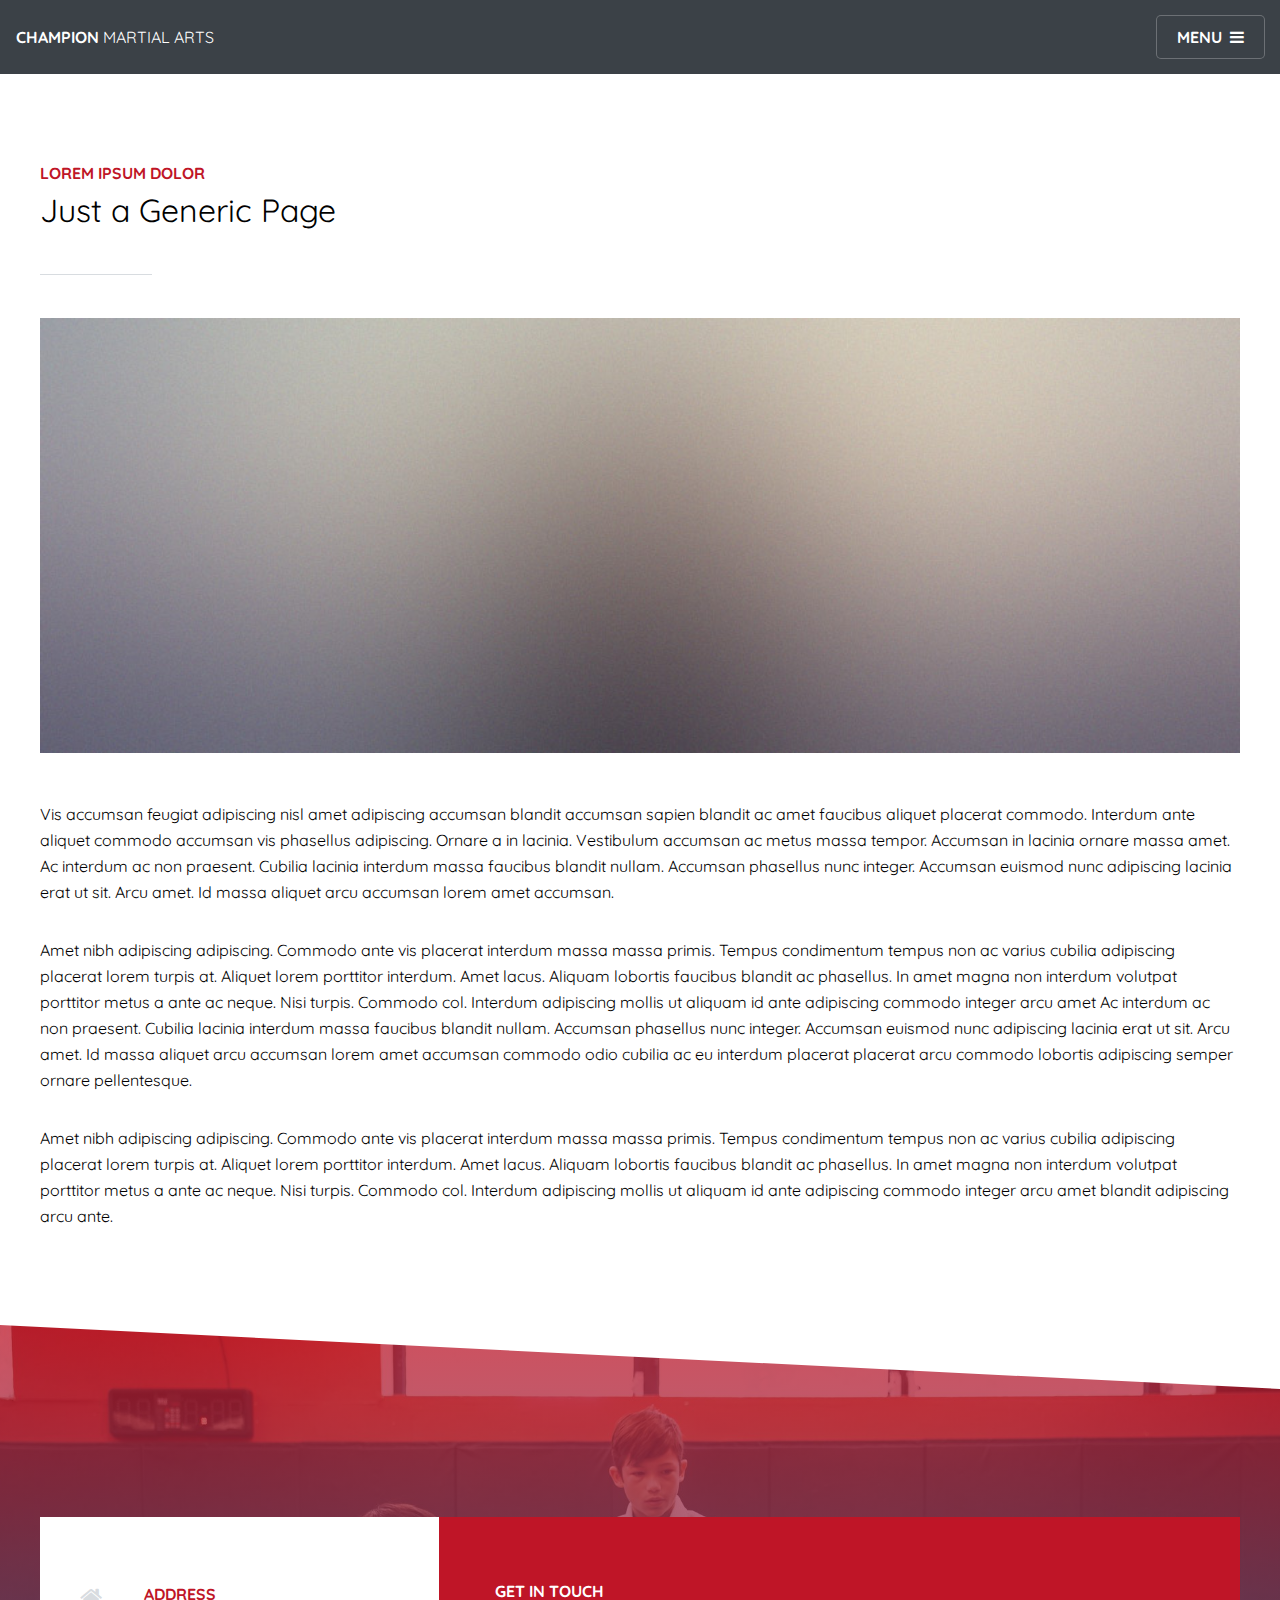
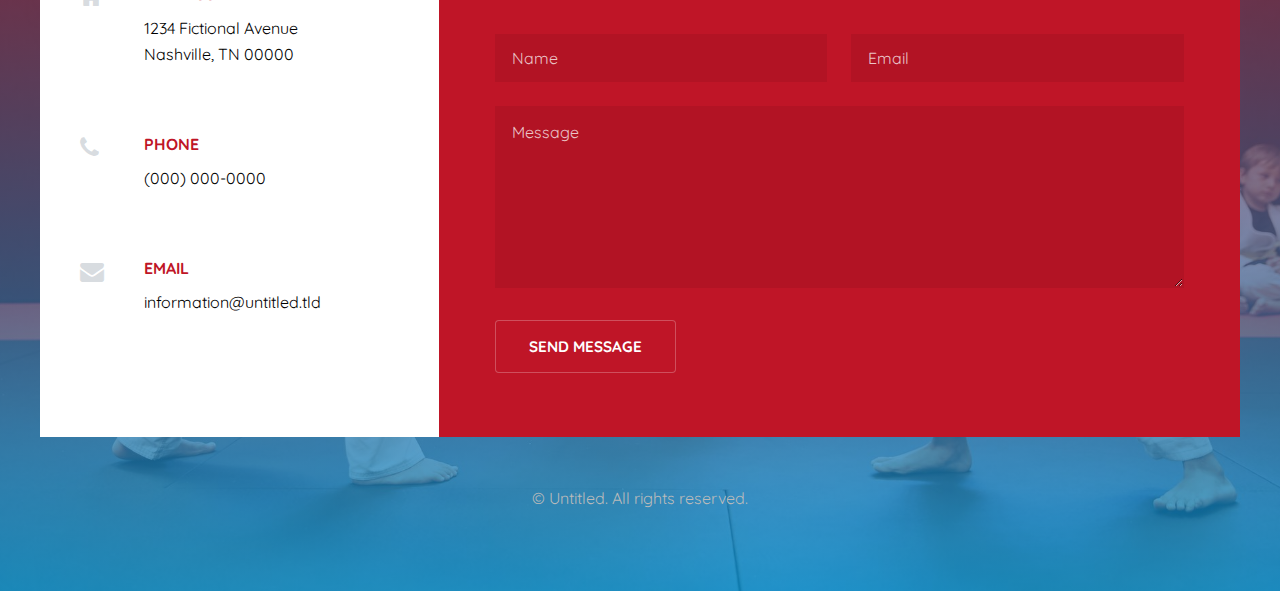
<file: generic.html>
<!doctype html>
<!--
Champion Winter Park
Kendall Jackson
https://kendalled.github.io/
-->
<html lang="en">
	<head>
		<title>Untitled</title>
		<meta charset="utf-8" />
		<meta name="viewport" content="width=device-width, initial-scale=1, user-scalable=no" />
		<link rel="stylesheet" href="assets/css/main.css" />
	</head>
	<body class="is-preload">

		<!-- Page wrapper -->
			<div id="page-wrapper">

				<!-- Header -->
					<header id="header">
						<span class="logo"><a href="index.html">Champion</a> <span>Martial Arts</span></span>
						<a href="#menu">Menu</a>
					</header>

				<!-- Nav -->
					<nav id="menu">
						<div class="inner">
							<h2>Menu</h2>
							<ul class="links">
								<li><a href="index.html">Home</a></li>
								<li><a href="generic.html">Generic</a></li>
								<li><a href="elements.html">Elements</a></li>
								<li><a href="#">Log In</a></li>
								<li><a href="#">Sign Up</a></li>
							</ul>
							<a class="close">Close</a>
						</div>
					</nav>

				<!-- Main -->
					<section id="main" class="wrapper alt">
						<div class="inner">

							<header class="major special">
								<p>Lorem Ipsum Dolor</p>
								<h1>Just a Generic Page</h1>
							</header>

							<a href="#" class="image main"><img src="images/pic01.jpg" alt="" /></a>
							<p>Vis accumsan feugiat adipiscing nisl amet adipiscing accumsan blandit accumsan sapien blandit ac amet faucibus aliquet placerat commodo. Interdum ante aliquet commodo accumsan vis phasellus adipiscing. Ornare a in lacinia. Vestibulum accumsan ac metus massa tempor. Accumsan in lacinia ornare massa amet. Ac interdum ac non praesent. Cubilia lacinia interdum massa faucibus blandit nullam. Accumsan phasellus nunc integer. Accumsan euismod nunc adipiscing lacinia erat ut sit. Arcu amet. Id massa aliquet arcu accumsan lorem amet accumsan.</p>
							<p>Amet nibh adipiscing adipiscing. Commodo ante vis placerat interdum massa massa primis. Tempus condimentum tempus non ac varius cubilia adipiscing placerat lorem turpis at. Aliquet lorem porttitor interdum. Amet lacus. Aliquam lobortis faucibus blandit ac phasellus. In amet magna non interdum volutpat porttitor metus a ante ac neque. Nisi turpis. Commodo col. Interdum adipiscing mollis ut aliquam id ante adipiscing commodo integer arcu amet Ac interdum ac non praesent. Cubilia lacinia interdum massa faucibus blandit nullam. Accumsan phasellus nunc integer. Accumsan euismod nunc adipiscing lacinia erat ut sit. Arcu amet. Id massa aliquet arcu accumsan lorem amet accumsan commodo odio cubilia ac eu interdum placerat placerat arcu commodo lobortis adipiscing semper ornare pellentesque.</p>
							<p>Amet nibh adipiscing adipiscing. Commodo ante vis placerat interdum massa massa primis. Tempus condimentum tempus non ac varius cubilia adipiscing placerat lorem turpis at. Aliquet lorem porttitor interdum. Amet lacus. Aliquam lobortis faucibus blandit ac phasellus. In amet magna non interdum volutpat porttitor metus a ante ac neque. Nisi turpis. Commodo col. Interdum adipiscing mollis ut aliquam id ante adipiscing commodo integer arcu amet blandit adipiscing arcu ante.</p>

						</div>
					</section>

				<!-- Footer -->
					<footer id="footer">
						<div class="inner">
							<ul class="contact">
								<li class="icon fa-home">
									<strong>Address</strong>
									1234 Fictional Avenue<br>Nashville, TN 00000
								</li>
								<li class="icon fa-phone">
									<strong>Phone</strong>
									(000) 000-0000
								</li>
								<li class="icon fa-envelope">
									<strong>Email</strong>
									information@untitled.tld
								</li>
							</ul>
							<form action="#" method="post">
								<h4>Get in touch</h4>
								<div class="fields">
									<div class="field half">
										<label for="name">Name</label>
										<input name="name" id="name" type="text" placeholder="Name">
									</div>
									<div class="field half">
										<label for="email">Email</label>
										<input name="email" id="email" type="email" placeholder="Email">
									</div>
									<div class="field">
										<label for="message">Message</label>
										<textarea name="message" id="message" rows="6" placeholder="Message"></textarea>
									</div>
								</div>
								<ul class="actions">
									<li><input value="Send Message" class="button large" type="submit"></li>
								</ul>
							</form>
						</div>
						<div class="copyright">
							&copy; Untitled. All rights reserved.
						</div>
					</footer>

			</div>

		<!-- Scripts -->
			<script src="assets/js/jquery.min.js"></script>
			<script src="assets/js/browser.min.js"></script>
			<script src="assets/js/breakpoints.min.js"></script>
			<script src="assets/js/util.js"></script>
			<script src="assets/js/jquery.scrollex.min.js"></script>
			<script src="assets/js/jquery.scrolly.min.js"></script>
			<script src="assets/js/main.js"></script>

	</body>
</html>
</file>
<file: assets/css/main.css>
@import url(font-awesome.min.css);
@import url("https://fonts.googleapis.com/css?family=Quicksand:400,700");

/*
	Atmosphere by Pixelarity
	pixelarity.com | hello@pixelarity.com
	License: pixelarity.com/license
*/

html, body, div, span, applet, object,
iframe, h1, h2, h3, h4, h5, h6, p, blockquote,
pre, a, abbr, acronym, address, big, cite,
code, del, dfn, em, img, ins, kbd, q, s, samp,
small, strike, strong, sub, sup, tt, var, b,
u, i, center, dl, dt, dd, ol, ul, li, fieldset,
form, label, legend, table, caption, tbody,
tfoot, thead, tr, th, td, article, aside,
canvas, details, embed, figure, figcaption,
footer, header, hgroup, menu, nav, output, ruby,
section, summary, time, mark, audio, video {
	margin: 0;
	padding: 0;
	border: 0;
	font-size: 100%;
	font: inherit;
	vertical-align: baseline;}

article, aside, details, figcaption, figure,
footer, header, hgroup, menu, nav, section {
	display: block;}

body {
	line-height: 1;
}

ol, ul {
	list-style: none;
}

blockquote, q {
	quotes: none;
}

	blockquote:before, blockquote:after, q:before, q:after {
		content: '';
		content: none;
	}

table {
	border-collapse: collapse;
	border-spacing: 0;
}

body {
	-webkit-text-size-adjust: none;
}

mark {
	background-color: transparent;
	color: inherit;
}

input::-moz-focus-inner {
	border: 0;
	padding: 0;
}

input, select, textarea {
	-moz-appearance: none;
	-webkit-appearance: none;
	-ms-appearance: none;
	appearance: none;
}

/* Basic */

	@-ms-viewport {
		width: device-width;
	}

	body {
		-ms-overflow-style: scrollbar;
	}

	@media screen and (max-width: 480px) {

		html, body {
			min-width: 320px;
		}

	}

	html {
		box-sizing: border-box;
	}

	*, *:before, *:after {
		box-sizing: inherit;
	}

	body {
		background: #fff;
	}

		body.is-preload *, body.is-preload *:before, body.is-preload *:after {
			-moz-animation: none !important;
			-webkit-animation: none !important;
			-ms-animation: none !important;
			animation: none !important;
			-moz-transition: none !important;
			-webkit-transition: none !important;
			-ms-transition: none !important;
			transition: none !important;
		}

/* Type */

	body {
		background-color: #fff;
		color: #000;
	}

	body, input, select, textarea {
		font-family: "Quicksand", Helvetica, sans-serif;
		font-size: 14pt;
		font-weight: 400;
		line-height: 1.625;
	}

		@media screen and (max-width: 1680px) {

			body, input, select, textarea {
				font-size: 12pt;
			}

		}

		@media screen and (max-width: 1280px) {

			body, input, select, textarea {
				font-size: 12pt;
			}

		}

		@media screen and (max-width: 980px) {

			body, input, select, textarea {
				font-size: 12pt;
			}

		}

		@media screen and (max-width: 736px) {

			body, input, select, textarea {
				font-size: 12pt;
			}

		}

		@media screen and (max-width: 480px) {

			body, input, select, textarea {
				font-size: 12pt;
			}

		}

		@media screen and (max-width: 360px) {

			body, input, select, textarea {
				font-size: 11pt;
			}

		}

	a {
		text-decoration: underline;
	}

		a:hover {
			text-decoration: none;
		}

	strong, b {
		font-weight: 700;
	}

	em, i {
		font-style: italic;
	}

	p {
		margin: 0 0 2em 0;
	}

	h1, h2, h3, h4, h5, h6 {
		line-height: 1.3;
		margin: 0 0 1em 0;
	}

		h1 a, h2 a, h3 a, h4 a, h5 a, h6 a {
			color: inherit;
			text-decoration: none;
		}

	h1 {
		font-size: 2em;
	}

	h2 {
		font-size: 1.75em;
	}

	h3 {
		font-size: 1.35em;
	}

	h4 {
		font-size: 1em;
	}

	h5 {
		font-size: 0.9em;
	}

	h6 {
		font-size: 0.7em;
	}

	sub {
		font-size: 0.8em;
		position: relative;
		top: 0.5em;
	}

	sup {
		font-size: 0.8em;
		position: relative;
		top: -0.5em;
	}

	blockquote {
		border-left: solid 4px;
		font-style: italic;
		margin: 0 0 2em 0;
		padding: 0.5em 0 0.5em 2em;
	}

	code {
		border-radius: 4px;
		border: solid 1px;
		font-family: "Courier New", monospace;
		font-size: 0.9em;
		margin: 0 0.25em;
		padding: 0.25em 0.65em;
	}

	pre {
		-webkit-overflow-scrolling: touch;
		font-family: "Courier New", monospace;
		font-size: 0.9em;
		margin: 0 0 2em 0;
	}

		pre code {
			display: block;
			line-height: 1.75;
			padding: 1em 1.5em;
			overflow-x: auto;
		}

	hr {
		border: 0;
		border-bottom: solid 1px;
		margin: 2em 0;
	}

		hr.major {
			margin: 3em 0;
		}

	.align-left {
		text-align: left;
	}

	.align-center {
		text-align: center;
	}

	.align-right {
		text-align: right;
	}

	@media screen and (max-width: 736px) {

		h1 {
			font-size: 1.75em;
		}

		h2 {
			font-size: 1.5em;
		}

		h3 {
			font-size: 1.25em;
		}

	}

	input, select, textarea {
		color: #0294d6;
	}

	a {
		color: #bf1527;
	}

	strong, b {
		color: #0294d6;
	}

	h1, h2, h3, h4, h5, h6 {
		color: #000;
	}

	blockquote {
		border-left-color: rgba(99, 116, 133, 0.25);
	}

	code {
		background: rgba(99, 116, 133, 0.075);
		border-color: rgba(99, 116, 133, 0.25);
	}

	hr {
		border-bottom-color: rgba(99, 116, 133, 0.25);
	}

/* Row */

	.row {
		display: flex;
		flex-wrap: wrap;
		box-sizing: border-box;
		align-items: stretch;
	}

		.row > * {
			box-sizing: border-box;
		}

		.row.gtr-uniform > * > :last-child {
			margin-bottom: 0;
		}

		.row.aln-left {
			justify-content: flex-start;
		}

		.row.aln-center {
			justify-content: center;
		}

		.row.aln-right {
			justify-content: flex-end;
		}

		.row.aln-top {
			align-items: flex-start;
		}

		.row.aln-middle {
			align-items: center;
		}

		.row.aln-bottom {
			align-items: flex-end;
		}

		.row > .imp {
			order: -1;
		}

		.row > .col-1 {
			width: 8.3333333333%;
		}

		.row > .off-1 {
			margin-left: 8.3333333333%;
		}

		.row > .col-2 {
			width: 16.6666666667%;
		}

		.row > .off-2 {
			margin-left: 16.6666666667%;
		}

		.row > .col-3 {
			width: 25%;
		}

		.row > .off-3 {
			margin-left: 25%;
		}

		.row > .col-4 {
			width: 33.3333333333%;
		}

		.row > .off-4 {
			margin-left: 33.3333333333%;
		}

		.row > .col-5 {
			width: 41.6666666667%;
		}

		.row > .off-5 {
			margin-left: 41.6666666667%;
		}

		.row > .col-6 {
			width: 50%;
		}

		.row > .off-6 {
			margin-left: 50%;
		}

		.row > .col-7 {
			width: 58.3333333333%;
		}

		.row > .off-7 {
			margin-left: 58.3333333333%;
		}

		.row > .col-8 {
			width: 66.6666666667%;
		}

		.row > .off-8 {
			margin-left: 66.6666666667%;
		}

		.row > .col-9 {
			width: 75%;
		}

		.row > .off-9 {
			margin-left: 75%;
		}

		.row > .col-10 {
			width: 83.3333333333%;
		}

		.row > .off-10 {
			margin-left: 83.3333333333%;
		}

		.row > .col-11 {
			width: 91.6666666667%;
		}

		.row > .off-11 {
			margin-left: 91.6666666667%;
		}

		.row > .col-12 {
			width: 100%;
		}

		.row > .off-12 {
			margin-left: 100%;
		}

		.row.gtr-0 {
			margin-top: 0;
			margin-left: 0em;
		}

			.row.gtr-0 > * {
				padding: 0 0 0 0em;
			}

			.row.gtr-0.gtr-uniform {
				margin-top: 0em;
			}

				.row.gtr-0.gtr-uniform > * {
					padding-top: 0em;
				}

		.row.gtr-25 {
			margin-top: 0;
			margin-left: -0.5em;
		}

			.row.gtr-25 > * {
				padding: 0 0 0 0.5em;
			}

			.row.gtr-25.gtr-uniform {
				margin-top: -0.5em;
			}

				.row.gtr-25.gtr-uniform > * {
					padding-top: 0.5em;
				}

		.row.gtr-50 {
			margin-top: 0;
			margin-left: -1em;
		}

			.row.gtr-50 > * {
				padding: 0 0 0 1em;
			}

			.row.gtr-50.gtr-uniform {
				margin-top: -1em;
			}

				.row.gtr-50.gtr-uniform > * {
					padding-top: 1em;
				}

		.row {
			margin-top: 0;
			margin-left: -2em;
		}

			.row > * {
				padding: 0 0 0 2em;
			}

			.row.gtr-uniform {
				margin-top: -2em;
			}

				.row.gtr-uniform > * {
					padding-top: 2em;
				}

		.row.gtr-150 {
			margin-top: 0;
			margin-left: -3em;
		}

			.row.gtr-150 > * {
				padding: 0 0 0 3em;
			}

			.row.gtr-150.gtr-uniform {
				margin-top: -3em;
			}

				.row.gtr-150.gtr-uniform > * {
					padding-top: 3em;
				}

		.row.gtr-200 {
			margin-top: 0;
			margin-left: -4em;
		}

			.row.gtr-200 > * {
				padding: 0 0 0 4em;
			}

			.row.gtr-200.gtr-uniform {
				margin-top: -4em;
			}

				.row.gtr-200.gtr-uniform > * {
					padding-top: 4em;
				}

		@media screen and (max-width: 1680px) {

			.row {
				display: flex;
				flex-wrap: wrap;
				box-sizing: border-box;
				align-items: stretch;
			}

				.row > * {
					box-sizing: border-box;
				}

				.row.gtr-uniform > * > :last-child {
					margin-bottom: 0;
				}

				.row.aln-left {
					justify-content: flex-start;
				}

				.row.aln-center {
					justify-content: center;
				}

				.row.aln-right {
					justify-content: flex-end;
				}

				.row.aln-top {
					align-items: flex-start;
				}

				.row.aln-middle {
					align-items: center;
				}

				.row.aln-bottom {
					align-items: flex-end;
				}

				.row > .imp-xlarge {
					order: -1;
				}

				.row > .col-1-xlarge {
					width: 8.3333333333%;
				}

				.row > .off-1-xlarge {
					margin-left: 8.3333333333%;
				}

				.row > .col-2-xlarge {
					width: 16.6666666667%;
				}

				.row > .off-2-xlarge {
					margin-left: 16.6666666667%;
				}

				.row > .col-3-xlarge {
					width: 25%;
				}

				.row > .off-3-xlarge {
					margin-left: 25%;
				}

				.row > .col-4-xlarge {
					width: 33.3333333333%;
				}

				.row > .off-4-xlarge {
					margin-left: 33.3333333333%;
				}

				.row > .col-5-xlarge {
					width: 41.6666666667%;
				}

				.row > .off-5-xlarge {
					margin-left: 41.6666666667%;
				}

				.row > .col-6-xlarge {
					width: 50%;
				}

				.row > .off-6-xlarge {
					margin-left: 50%;
				}

				.row > .col-7-xlarge {
					width: 58.3333333333%;
				}

				.row > .off-7-xlarge {
					margin-left: 58.3333333333%;
				}

				.row > .col-8-xlarge {
					width: 66.6666666667%;
				}

				.row > .off-8-xlarge {
					margin-left: 66.6666666667%;
				}

				.row > .col-9-xlarge {
					width: 75%;
				}

				.row > .off-9-xlarge {
					margin-left: 75%;
				}

				.row > .col-10-xlarge {
					width: 83.3333333333%;
				}

				.row > .off-10-xlarge {
					margin-left: 83.3333333333%;
				}

				.row > .col-11-xlarge {
					width: 91.6666666667%;
				}

				.row > .off-11-xlarge {
					margin-left: 91.6666666667%;
				}

				.row > .col-12-xlarge {
					width: 100%;
				}

				.row > .off-12-xlarge {
					margin-left: 100%;
				}

				.row.gtr-0 {
					margin-top: 0;
					margin-left: 0em;
				}

					.row.gtr-0 > * {
						padding: 0 0 0 0em;
					}

					.row.gtr-0.gtr-uniform {
						margin-top: 0em;
					}

						.row.gtr-0.gtr-uniform > * {
							padding-top: 0em;
						}

				.row.gtr-25 {
					margin-top: 0;
					margin-left: -0.5em;
				}

					.row.gtr-25 > * {
						padding: 0 0 0 0.5em;
					}

					.row.gtr-25.gtr-uniform {
						margin-top: -0.5em;
					}

						.row.gtr-25.gtr-uniform > * {
							padding-top: 0.5em;
						}

				.row.gtr-50 {
					margin-top: 0;
					margin-left: -1em;
				}

					.row.gtr-50 > * {
						padding: 0 0 0 1em;
					}

					.row.gtr-50.gtr-uniform {
						margin-top: -1em;
					}

						.row.gtr-50.gtr-uniform > * {
							padding-top: 1em;
						}

				.row {
					margin-top: 0;
					margin-left: -2em;
				}

					.row > * {
						padding: 0 0 0 2em;
					}

					.row.gtr-uniform {
						margin-top: -2em;
					}

						.row.gtr-uniform > * {
							padding-top: 2em;
						}

				.row.gtr-150 {
					margin-top: 0;
					margin-left: -3em;
				}

					.row.gtr-150 > * {
						padding: 0 0 0 3em;
					}

					.row.gtr-150.gtr-uniform {
						margin-top: -3em;
					}

						.row.gtr-150.gtr-uniform > * {
							padding-top: 3em;
						}

				.row.gtr-200 {
					margin-top: 0;
					margin-left: -4em;
				}

					.row.gtr-200 > * {
						padding: 0 0 0 4em;
					}

					.row.gtr-200.gtr-uniform {
						margin-top: -4em;
					}

						.row.gtr-200.gtr-uniform > * {
							padding-top: 4em;
						}

		}

		@media screen and (max-width: 1280px) {

			.row {
				display: flex;
				flex-wrap: wrap;
				box-sizing: border-box;
				align-items: stretch;
			}

				.row > * {
					box-sizing: border-box;
				}

				.row.gtr-uniform > * > :last-child {
					margin-bottom: 0;
				}

				.row.aln-left {
					justify-content: flex-start;
				}

				.row.aln-center {
					justify-content: center;
				}

				.row.aln-right {
					justify-content: flex-end;
				}

				.row.aln-top {
					align-items: flex-start;
				}

				.row.aln-middle {
					align-items: center;
				}

				.row.aln-bottom {
					align-items: flex-end;
				}

				.row > .imp-large {
					order: -1;
				}

				.row > .col-1-large {
					width: 8.3333333333%;
				}

				.row > .off-1-large {
					margin-left: 8.3333333333%;
				}

				.row > .col-2-large {
					width: 16.6666666667%;
				}

				.row > .off-2-large {
					margin-left: 16.6666666667%;
				}

				.row > .col-3-large {
					width: 25%;
				}

				.row > .off-3-large {
					margin-left: 25%;
				}

				.row > .col-4-large {
					width: 33.3333333333%;
				}

				.row > .off-4-large {
					margin-left: 33.3333333333%;
				}

				.row > .col-5-large {
					width: 41.6666666667%;
				}

				.row > .off-5-large {
					margin-left: 41.6666666667%;
				}

				.row > .col-6-large {
					width: 50%;
				}

				.row > .off-6-large {
					margin-left: 50%;
				}

				.row > .col-7-large {
					width: 58.3333333333%;
				}

				.row > .off-7-large {
					margin-left: 58.3333333333%;
				}

				.row > .col-8-large {
					width: 66.6666666667%;
				}

				.row > .off-8-large {
					margin-left: 66.6666666667%;
				}

				.row > .col-9-large {
					width: 75%;
				}

				.row > .off-9-large {
					margin-left: 75%;
				}

				.row > .col-10-large {
					width: 83.3333333333%;
				}

				.row > .off-10-large {
					margin-left: 83.3333333333%;
				}

				.row > .col-11-large {
					width: 91.6666666667%;
				}

				.row > .off-11-large {
					margin-left: 91.6666666667%;
				}

				.row > .col-12-large {
					width: 100%;
				}

				.row > .off-12-large {
					margin-left: 100%;
				}

				.row.gtr-0 {
					margin-top: 0;
					margin-left: 0em;
				}

					.row.gtr-0 > * {
						padding: 0 0 0 0em;
					}

					.row.gtr-0.gtr-uniform {
						margin-top: 0em;
					}

						.row.gtr-0.gtr-uniform > * {
							padding-top: 0em;
						}

				.row.gtr-25 {
					margin-top: 0;
					margin-left: -0.375em;
				}

					.row.gtr-25 > * {
						padding: 0 0 0 0.375em;
					}

					.row.gtr-25.gtr-uniform {
						margin-top: -0.375em;
					}

						.row.gtr-25.gtr-uniform > * {
							padding-top: 0.375em;
						}

				.row.gtr-50 {
					margin-top: 0;
					margin-left: -0.75em;
				}

					.row.gtr-50 > * {
						padding: 0 0 0 0.75em;
					}

					.row.gtr-50.gtr-uniform {
						margin-top: -0.75em;
					}

						.row.gtr-50.gtr-uniform > * {
							padding-top: 0.75em;
						}

				.row {
					margin-top: 0;
					margin-left: -1.5em;
				}

					.row > * {
						padding: 0 0 0 1.5em;
					}

					.row.gtr-uniform {
						margin-top: -1.5em;
					}

						.row.gtr-uniform > * {
							padding-top: 1.5em;
						}

				.row.gtr-150 {
					margin-top: 0;
					margin-left: -2.25em;
				}

					.row.gtr-150 > * {
						padding: 0 0 0 2.25em;
					}

					.row.gtr-150.gtr-uniform {
						margin-top: -2.25em;
					}

						.row.gtr-150.gtr-uniform > * {
							padding-top: 2.25em;
						}

				.row.gtr-200 {
					margin-top: 0;
					margin-left: -3em;
				}

					.row.gtr-200 > * {
						padding: 0 0 0 3em;
					}

					.row.gtr-200.gtr-uniform {
						margin-top: -3em;
					}

						.row.gtr-200.gtr-uniform > * {
							padding-top: 3em;
						}

		}

		@media screen and (max-width: 980px) {

			.row {
				display: flex;
				flex-wrap: wrap;
				box-sizing: border-box;
				align-items: stretch;
			}

				.row > * {
					box-sizing: border-box;
				}

				.row.gtr-uniform > * > :last-child {
					margin-bottom: 0;
				}

				.row.aln-left {
					justify-content: flex-start;
				}

				.row.aln-center {
					justify-content: center;
				}

				.row.aln-right {
					justify-content: flex-end;
				}

				.row.aln-top {
					align-items: flex-start;
				}

				.row.aln-middle {
					align-items: center;
				}

				.row.aln-bottom {
					align-items: flex-end;
				}

				.row > .imp-medium {
					order: -1;
				}

				.row > .col-1-medium {
					width: 8.3333333333%;
				}

				.row > .off-1-medium {
					margin-left: 8.3333333333%;
				}

				.row > .col-2-medium {
					width: 16.6666666667%;
				}

				.row > .off-2-medium {
					margin-left: 16.6666666667%;
				}

				.row > .col-3-medium {
					width: 25%;
				}

				.row > .off-3-medium {
					margin-left: 25%;
				}

				.row > .col-4-medium {
					width: 33.3333333333%;
				}

				.row > .off-4-medium {
					margin-left: 33.3333333333%;
				}

				.row > .col-5-medium {
					width: 41.6666666667%;
				}

				.row > .off-5-medium {
					margin-left: 41.6666666667%;
				}

				.row > .col-6-medium {
					width: 50%;
				}

				.row > .off-6-medium {
					margin-left: 50%;
				}

				.row > .col-7-medium {
					width: 58.3333333333%;
				}

				.row > .off-7-medium {
					margin-left: 58.3333333333%;
				}

				.row > .col-8-medium {
					width: 66.6666666667%;
				}

				.row > .off-8-medium {
					margin-left: 66.6666666667%;
				}

				.row > .col-9-medium {
					width: 75%;
				}

				.row > .off-9-medium {
					margin-left: 75%;
				}

				.row > .col-10-medium {
					width: 83.3333333333%;
				}

				.row > .off-10-medium {
					margin-left: 83.3333333333%;
				}

				.row > .col-11-medium {
					width: 91.6666666667%;
				}

				.row > .off-11-medium {
					margin-left: 91.6666666667%;
				}

				.row > .col-12-medium {
					width: 100%;
				}

				.row > .off-12-medium {
					margin-left: 100%;
				}

				.row.gtr-0 {
					margin-top: 0;
					margin-left: 0em;
				}

					.row.gtr-0 > * {
						padding: 0 0 0 0em;
					}

					.row.gtr-0.gtr-uniform {
						margin-top: 0em;
					}

						.row.gtr-0.gtr-uniform > * {
							padding-top: 0em;
						}

				.row.gtr-25 {
					margin-top: 0;
					margin-left: -0.375em;
				}

					.row.gtr-25 > * {
						padding: 0 0 0 0.375em;
					}

					.row.gtr-25.gtr-uniform {
						margin-top: -0.375em;
					}

						.row.gtr-25.gtr-uniform > * {
							padding-top: 0.375em;
						}

				.row.gtr-50 {
					margin-top: 0;
					margin-left: -0.75em;
				}

					.row.gtr-50 > * {
						padding: 0 0 0 0.75em;
					}

					.row.gtr-50.gtr-uniform {
						margin-top: -0.75em;
					}

						.row.gtr-50.gtr-uniform > * {
							padding-top: 0.75em;
						}

				.row {
					margin-top: 0;
					margin-left: -1.5em;
				}

					.row > * {
						padding: 0 0 0 1.5em;
					}

					.row.gtr-uniform {
						margin-top: -1.5em;
					}

						.row.gtr-uniform > * {
							padding-top: 1.5em;
						}

				.row.gtr-150 {
					margin-top: 0;
					margin-left: -2.25em;
				}

					.row.gtr-150 > * {
						padding: 0 0 0 2.25em;
					}

					.row.gtr-150.gtr-uniform {
						margin-top: -2.25em;
					}

						.row.gtr-150.gtr-uniform > * {
							padding-top: 2.25em;
						}

				.row.gtr-200 {
					margin-top: 0;
					margin-left: -3em;
				}

					.row.gtr-200 > * {
						padding: 0 0 0 3em;
					}

					.row.gtr-200.gtr-uniform {
						margin-top: -3em;
					}

						.row.gtr-200.gtr-uniform > * {
							padding-top: 3em;
						}

		}

		@media screen and (max-width: 736px) {

			.row {
				display: flex;
				flex-wrap: wrap;
				box-sizing: border-box;
				align-items: stretch;
			}

				.row > * {
					box-sizing: border-box;
				}

				.row.gtr-uniform > * > :last-child {
					margin-bottom: 0;
				}

				.row.aln-left {
					justify-content: flex-start;
				}

				.row.aln-center {
					justify-content: center;
				}

				.row.aln-right {
					justify-content: flex-end;
				}

				.row.aln-top {
					align-items: flex-start;
				}

				.row.aln-middle {
					align-items: center;
				}

				.row.aln-bottom {
					align-items: flex-end;
				}

				.row > .imp-small {
					order: -1;
				}

				.row > .col-1-small {
					width: 8.3333333333%;
				}

				.row > .off-1-small {
					margin-left: 8.3333333333%;
				}

				.row > .col-2-small {
					width: 16.6666666667%;
				}

				.row > .off-2-small {
					margin-left: 16.6666666667%;
				}

				.row > .col-3-small {
					width: 25%;
				}

				.row > .off-3-small {
					margin-left: 25%;
				}

				.row > .col-4-small {
					width: 33.3333333333%;
				}

				.row > .off-4-small {
					margin-left: 33.3333333333%;
				}

				.row > .col-5-small {
					width: 41.6666666667%;
				}

				.row > .off-5-small {
					margin-left: 41.6666666667%;
				}

				.row > .col-6-small {
					width: 50%;
				}

				.row > .off-6-small {
					margin-left: 50%;
				}

				.row > .col-7-small {
					width: 58.3333333333%;
				}

				.row > .off-7-small {
					margin-left: 58.3333333333%;
				}

				.row > .col-8-small {
					width: 66.6666666667%;
				}

				.row > .off-8-small {
					margin-left: 66.6666666667%;
				}

				.row > .col-9-small {
					width: 75%;
				}

				.row > .off-9-small {
					margin-left: 75%;
				}

				.row > .col-10-small {
					width: 83.3333333333%;
				}

				.row > .off-10-small {
					margin-left: 83.3333333333%;
				}

				.row > .col-11-small {
					width: 91.6666666667%;
				}

				.row > .off-11-small {
					margin-left: 91.6666666667%;
				}

				.row > .col-12-small {
					width: 100%;
				}

				.row > .off-12-small {
					margin-left: 100%;
				}

				.row.gtr-0 {
					margin-top: 0;
					margin-left: 0em;
				}

					.row.gtr-0 > * {
						padding: 0 0 0 0em;
					}

					.row.gtr-0.gtr-uniform {
						margin-top: 0em;
					}

						.row.gtr-0.gtr-uniform > * {
							padding-top: 0em;
						}

				.row.gtr-25 {
					margin-top: 0;
					margin-left: -0.3125em;
				}

					.row.gtr-25 > * {
						padding: 0 0 0 0.3125em;
					}

					.row.gtr-25.gtr-uniform {
						margin-top: -0.3125em;
					}

						.row.gtr-25.gtr-uniform > * {
							padding-top: 0.3125em;
						}

				.row.gtr-50 {
					margin-top: 0;
					margin-left: -0.625em;
				}

					.row.gtr-50 > * {
						padding: 0 0 0 0.625em;
					}

					.row.gtr-50.gtr-uniform {
						margin-top: -0.625em;
					}

						.row.gtr-50.gtr-uniform > * {
							padding-top: 0.625em;
						}

				.row {
					margin-top: 0;
					margin-left: -1.25em;
				}

					.row > * {
						padding: 0 0 0 1.25em;
					}

					.row.gtr-uniform {
						margin-top: -1.25em;
					}

						.row.gtr-uniform > * {
							padding-top: 1.25em;
						}

				.row.gtr-150 {
					margin-top: 0;
					margin-left: -1.875em;
				}

					.row.gtr-150 > * {
						padding: 0 0 0 1.875em;
					}

					.row.gtr-150.gtr-uniform {
						margin-top: -1.875em;
					}

						.row.gtr-150.gtr-uniform > * {
							padding-top: 1.875em;
						}

				.row.gtr-200 {
					margin-top: 0;
					margin-left: -2.5em;
				}

					.row.gtr-200 > * {
						padding: 0 0 0 2.5em;
					}

					.row.gtr-200.gtr-uniform {
						margin-top: -2.5em;
					}

						.row.gtr-200.gtr-uniform > * {
							padding-top: 2.5em;
						}

		}

		@media screen and (max-width: 480px) {

			.row {
				display: flex;
				flex-wrap: wrap;
				box-sizing: border-box;
				align-items: stretch;
			}

				.row > * {
					box-sizing: border-box;
				}

				.row.gtr-uniform > * > :last-child {
					margin-bottom: 0;
				}

				.row.aln-left {
					justify-content: flex-start;
				}

				.row.aln-center {
					justify-content: center;
				}

				.row.aln-right {
					justify-content: flex-end;
				}

				.row.aln-top {
					align-items: flex-start;
				}

				.row.aln-middle {
					align-items: center;
				}

				.row.aln-bottom {
					align-items: flex-end;
				}

				.row > .imp-xsmall {
					order: -1;
				}

				.row > .col-1-xsmall {
					width: 8.3333333333%;
				}

				.row > .off-1-xsmall {
					margin-left: 8.3333333333%;
				}

				.row > .col-2-xsmall {
					width: 16.6666666667%;
				}

				.row > .off-2-xsmall {
					margin-left: 16.6666666667%;
				}

				.row > .col-3-xsmall {
					width: 25%;
				}

				.row > .off-3-xsmall {
					margin-left: 25%;
				}

				.row > .col-4-xsmall {
					width: 33.3333333333%;
				}

				.row > .off-4-xsmall {
					margin-left: 33.3333333333%;
				}

				.row > .col-5-xsmall {
					width: 41.6666666667%;
				}

				.row > .off-5-xsmall {
					margin-left: 41.6666666667%;
				}

				.row > .col-6-xsmall {
					width: 50%;
				}

				.row > .off-6-xsmall {
					margin-left: 50%;
				}

				.row > .col-7-xsmall {
					width: 58.3333333333%;
				}

				.row > .off-7-xsmall {
					margin-left: 58.3333333333%;
				}

				.row > .col-8-xsmall {
					width: 66.6666666667%;
				}

				.row > .off-8-xsmall {
					margin-left: 66.6666666667%;
				}

				.row > .col-9-xsmall {
					width: 75%;
				}

				.row > .off-9-xsmall {
					margin-left: 75%;
				}

				.row > .col-10-xsmall {
					width: 83.3333333333%;
				}

				.row > .off-10-xsmall {
					margin-left: 83.3333333333%;
				}

				.row > .col-11-xsmall {
					width: 91.6666666667%;
				}

				.row > .off-11-xsmall {
					margin-left: 91.6666666667%;
				}

				.row > .col-12-xsmall {
					width: 100%;
				}

				.row > .off-12-xsmall {
					margin-left: 100%;
				}

				.row.gtr-0 {
					margin-top: 0;
					margin-left: 0em;
				}

					.row.gtr-0 > * {
						padding: 0 0 0 0em;
					}

					.row.gtr-0.gtr-uniform {
						margin-top: 0em;
					}

						.row.gtr-0.gtr-uniform > * {
							padding-top: 0em;
						}

				.row.gtr-25 {
					margin-top: 0;
					margin-left: -0.3125em;
				}

					.row.gtr-25 > * {
						padding: 0 0 0 0.3125em;
					}

					.row.gtr-25.gtr-uniform {
						margin-top: -0.3125em;
					}

						.row.gtr-25.gtr-uniform > * {
							padding-top: 0.3125em;
						}

				.row.gtr-50 {
					margin-top: 0;
					margin-left: -0.625em;
				}

					.row.gtr-50 > * {
						padding: 0 0 0 0.625em;
					}

					.row.gtr-50.gtr-uniform {
						margin-top: -0.625em;
					}

						.row.gtr-50.gtr-uniform > * {
							padding-top: 0.625em;
						}

				.row {
					margin-top: 0;
					margin-left: -1.25em;
				}

					.row > * {
						padding: 0 0 0 1.25em;
					}

					.row.gtr-uniform {
						margin-top: -1.25em;
					}

						.row.gtr-uniform > * {
							padding-top: 1.25em;
						}

				.row.gtr-150 {
					margin-top: 0;
					margin-left: -1.875em;
				}

					.row.gtr-150 > * {
						padding: 0 0 0 1.875em;
					}

					.row.gtr-150.gtr-uniform {
						margin-top: -1.875em;
					}

						.row.gtr-150.gtr-uniform > * {
							padding-top: 1.875em;
						}

				.row.gtr-200 {
					margin-top: 0;
					margin-left: -2.5em;
				}

					.row.gtr-200 > * {
						padding: 0 0 0 2.5em;
					}

					.row.gtr-200.gtr-uniform {
						margin-top: -2.5em;
					}

						.row.gtr-200.gtr-uniform > * {
							padding-top: 2.5em;
						}

		}

/* Box */

	.box {
		border-radius: 4px;
		border: solid 1px;
		margin-bottom: 2em;
		padding: 1.5em;
	}

		.box > :last-child,
		.box > :last-child > :last-child,
		.box > :last-child > :last-child > :last-child {
			margin-bottom: 0;
		}

		.box.alt {
			border: 0;
			border-radius: 0;
			padding: 0;
		}

	.box {
		border-color: rgba(99, 116, 133, 0.25);
	}

/* Button */

	input[type="submit"],
	input[type="reset"],
	input[type="button"],
	button,
	.button {
		-moz-appearance: none;
		-webkit-appearance: none;
		-ms-appearance: none;
		appearance: none;
		-moz-transition: background-color 0.2s ease-in-out, color 0.2s ease-in-out;
		-webkit-transition: background-color 0.2s ease-in-out, color 0.2s ease-in-out;
		-ms-transition: background-color 0.2s ease-in-out, color 0.2s ease-in-out;
		transition: background-color 0.2s ease-in-out, color 0.2s ease-in-out;
		border-radius: 4px;
		border: 0;
		cursor: pointer;
		display: inline-block;
		font-size: 0.8em;
		font-weight: 700;
		height: 3.5em;
		line-height: 3.5em;
		padding: 0 2.25em;
		text-align: center;
		text-decoration: none;
		text-transform: uppercase;
		white-space: nowrap;
	}

		input[type="submit"].icon,
		input[type="reset"].icon,
		input[type="button"].icon,
		button.icon,
		.button.icon {
			padding-left: 1.35em;
		}

			input[type="submit"].icon:before,
			input[type="reset"].icon:before,
			input[type="button"].icon:before,
			button.icon:before,
			.button.icon:before {
				margin-right: 0.5em;
			}

		input[type="submit"].fit,
		input[type="reset"].fit,
		input[type="button"].fit,
		button.fit,
		.button.fit {
			width: 100%;
		}

		input[type="submit"].small,
		input[type="reset"].small,
		input[type="button"].small,
		button.small,
		.button.small {
			font-size: 0.6em;
		}

		input[type="submit"].large,
		input[type="reset"].large,
		input[type="button"].large,
		button.large,
		.button.large {
			font-size: 0.95em;
		}

		input[type="submit"].disabled, input[type="submit"]:disabled,
		input[type="reset"].disabled,
		input[type="reset"]:disabled,
		input[type="button"].disabled,
		input[type="button"]:disabled,
		button.disabled,
		button:disabled,
		.button.disabled,
		.button:disabled {
			pointer-events: none;
			opacity: 0.25;
		}

		@media screen and (max-width: 480px) {

			input[type="submit"],
			input[type="reset"],
			input[type="button"],
			button,
			.button {
				padding: 0;
			}

		}

	input[type="submit"],
	input[type="reset"],
	input[type="button"],
	button,
	.button {
		background-color: #f1f1f1;
		box-shadow: inset 0 0 0 1px rgba(99, 116, 133, 0.25);
		color: #0294d6 !important;
	}

		input[type="submit"]:hover, input[type="submit"]:focus,
		input[type="reset"]:hover,
		input[type="reset"]:focus,
		input[type="button"]:hover,
		input[type="button"]:focus,
		button:hover,
		button:focus,
		.button:hover,
		.button:focus {
			background-color: #ccc;
		}

		input[type="submit"]:active,
		input[type="reset"]:active,
		input[type="button"]:active,
		button:active,
		.button:active {
			background-color: rgba(99, 116, 133, 0.175);
		}

		input[type="submit"].icon:before,
		input[type="reset"].icon:before,
		input[type="button"].icon:before,
		button.icon:before,
		.button.icon:before {
			color: #bbb;
		}

		input[type="submit"].primary,
		input[type="reset"].primary,
		input[type="button"].primary,
		button.primary,
		.button.primary {
			box-shadow: none;
			background-color: #bf1527;
			color: #ffffff !important;
		}

			input[type="submit"].primary.icon:before,
			input[type="reset"].primary.icon:before,
			input[type="button"].primary.icon:before,
			button.primary.icon:before,
			.button.primary.icon:before {
				color: #ffffff !important;
			}

			input[type="submit"].primary:hover, input[type="submit"].primary:focus,
			input[type="reset"].primary:hover,
			input[type="reset"].primary:focus,
			input[type="button"].primary:hover,
			input[type="button"].primary:focus,
			button.primary:hover,
			button.primary:focus,
			.button.primary:hover,
			.button.primary:focus {
				background-color: #bf596a;
			}

			input[type="submit"].primary:active,
			input[type="reset"].primary:active,
			input[type="button"].primary:active,
			button.primary:active,
			.button.primary:active {
				background-color: #a54051;
			}

/* Form */

	form {
		margin: 0 0 2em 0;
	}

		form > :last-child {
			margin-bottom: 0;
		}

		form > .fields {
			display: -moz-flex;
			display: -webkit-flex;
			display: -ms-flex;
			display: flex;
			-moz-flex-wrap: wrap;
			-webkit-flex-wrap: wrap;
			-ms-flex-wrap: wrap;
			flex-wrap: wrap;
			width: calc(100% + 3em);
			margin: -1.5em 0 2em -1.5em;
		}

			form > .fields > .field {
				-moz-flex-grow: 0;
				-webkit-flex-grow: 0;
				-ms-flex-grow: 0;
				flex-grow: 0;
				-moz-flex-shrink: 0;
				-webkit-flex-shrink: 0;
				-ms-flex-shrink: 0;
				flex-shrink: 0;
				padding: 1.5em 0 0 1.5em;
				width: calc(100% - 1.5em);
			}

				form > .fields > .field.half {
					width: calc(50% - 0.75em);
				}

				form > .fields > .field.third {
					width: calc(100%/3 - 0.5em);
				}

				form > .fields > .field.quarter {
					width: calc(25% - 0.375em);
				}

		@media screen and (max-width: 480px) {

			form > .fields {
				width: calc(100% + 3em);
				margin: -1.5em 0 2em -1.5em;
			}

				form > .fields > .field {
					padding: 1.5em 0 0 1.5em;
					width: calc(100% - 1.5em);
				}

					form > .fields > .field.half {
						width: calc(100% - 1.5em);
					}

					form > .fields > .field.third {
						width: calc(100% - 1.5em);
					}

					form > .fields > .field.quarter {
						width: calc(100% - 1.5em);
					}

		}

	label {
		display: block;
		font-size: 0.9em;
		font-weight: 700;
		margin: 0 0 1em 0;
	}

	input[type="text"],
	input[type="password"],
	input[type="email"],
	select,
	textarea {
		-moz-appearance: none;
		-webkit-appearance: none;
		-ms-appearance: none;
		appearance: none;
		border: none;
		border: solid 1px;
		color: inherit;
		display: block;
		outline: 0;
		padding: 0 1em;
		text-decoration: none;
		width: 100%;
	}

		input[type="text"]:invalid,
		input[type="password"]:invalid,
		input[type="email"]:invalid,
		select:invalid,
		textarea:invalid {
			box-shadow: none;
		}

	select {
		background-size: 1.25rem;
		background-repeat: no-repeat;
		background-position: calc(100% - 1rem) center;
		height: 3em;
		padding-right: 3em;
		text-overflow: ellipsis;
	}

		select:focus::-ms-value {
			background-color: transparent;
		}

		select::-ms-expand {
			display: none;
		}

	input[type="text"],
	input[type="password"],
	input[type="email"],
	select {
		height: 3em;
	}

	textarea {
		padding: 0.75em 1em;
	}

	input[type="checkbox"],
	input[type="radio"] {
		-moz-appearance: none;
		-webkit-appearance: none;
		-ms-appearance: none;
		appearance: none;
		display: block;
		float: left;
		margin-right: -2em;
		opacity: 0;
		width: 1em;
		z-index: -1;
	}

		input[type="checkbox"] + label,
		input[type="radio"] + label {
			text-decoration: none;
			cursor: pointer;
			display: inline-block;
			font-size: 1em;
			font-weight: 400;
			padding-left: 2.55em;
			padding-right: 0.75em;
			position: relative;
		}

			input[type="checkbox"] + label:before,
			input[type="radio"] + label:before {
				-moz-osx-font-smoothing: grayscale;
				-webkit-font-smoothing: antialiased;
				font-family: FontAwesome;
				font-style: normal;
				font-weight: normal;
				text-transform: none !important;
			}

			input[type="checkbox"] + label:before,
			input[type="radio"] + label:before {
				border-radius: 4px;
				border: solid 1px;
				content: '';
				display: inline-block;
				height: 1.8em;
				left: 0;
				line-height: 1.725em;
				position: absolute;
				text-align: center;
				top: 0;
				width: 1.8em;
			}

		input[type="checkbox"]:checked + label:before,
		input[type="radio"]:checked + label:before {
			content: '\f00c';
		}

	input[type="checkbox"] + label:before {
		border-radius: 4px;
	}

	input[type="radio"] + label:before {
		border-radius: 100%;
	}

	::-webkit-input-placeholder {
		opacity: 1.0;
	}

	:-moz-placeholder {
		opacity: 1.0;
	}

	::-moz-placeholder {
		opacity: 1.0;
	}

	:-ms-input-placeholder {
		opacity: 1.0;
	}

	label {
		color: #0294d6;
	}

	input[type="text"],
	input[type="password"],
	input[type="email"],
	select,
	textarea {
		background-color: rgba(99, 116, 133, 0.075);
		border-color: transparent;
	}

		input[type="text"]:focus,
		input[type="password"]:focus,
		input[type="email"]:focus,
		select:focus,
		textarea:focus {
			border-color: #bf1527;
			box-shadow: 0 0 0 1px #bf1527;
		}

	select {
		background-image: url("data:image/svg+xml;charset=utf8,%3Csvg xmlns='http://www.w3.org/2000/svg' width='40' height='40' preserveAspectRatio='none' viewBox='0 0 40 40'%3E%3Cpath d='M9.4,12.3l10.4,10.4l10.4-10.4c0.2-0.2,0.5-0.4,0.9-0.4c0.3,0,0.6,0.1,0.9,0.4l3.3,3.3c0.2,0.2,0.4,0.5,0.4,0.9 c0,0.4-0.1,0.6-0.4,0.9L20.7,31.9c-0.2,0.2-0.5,0.4-0.9,0.4c-0.3,0-0.6-0.1-0.9-0.4L4.3,17.3c-0.2-0.2-0.4-0.5-0.4-0.9 c0-0.4,0.1-0.6,0.4-0.9l3.3-3.3c0.2-0.2,0.5-0.4,0.9-0.4S9.1,12.1,9.4,12.3z' fill='rgba(99, 116, 133, 0.25)' /%3E%3C/svg%3E");
	}

		select option {
			color: #0294d6;
			background: #fff;
		}

	input[type="checkbox"] + label,
	input[type="radio"] + label {
		color: #0294d6;
	}

		input[type="checkbox"] + label:before,
		input[type="radio"] + label:before {
			background: rgba(99, 116, 133, 0.075);
			border-color: rgba(99, 116, 133, 0.25);
		}

	input[type="checkbox"]:checked + label:before,
	input[type="radio"]:checked + label:before {
		background-color: #bf1527;
		border-color: #bf1527;
		color: #ffffff;
	}

	input[type="checkbox"]:focus + label:before,
	input[type="radio"]:focus + label:before {
		border-color: #bf1527;
		box-shadow: 0 0 0 1px #bf1527;
	}

	::-webkit-input-placeholder {
		color: #bbb !important;
	}

	:-moz-placeholder {
		color: #bbb !important;
	}

	::-moz-placeholder {
		color: #bbb !important;
	}

	:-ms-input-placeholder {
		color: #bbb !important;
	}

	.formerize-placeholder {
		color: #bbb !important;
	}

/* Icon */

	.icon {
		text-decoration: none;
		border-bottom: none;
		position: relative;
	}

		.icon:before {
			-moz-osx-font-smoothing: grayscale;
			-webkit-font-smoothing: antialiased;
			font-family: FontAwesome;
			font-style: normal;
			font-weight: normal;
			text-transform: none !important;
		}

		.icon > .label {
			display: none;
		}

/* Image */

	.image {
		border: 0;
		display: inline-block;
		position: relative;
	}

		.image img {
			display: block;
		}

		.image.left, .image.right {
			max-width: 40%;
		}

			.image.left img, .image.right img {
				width: 100%;
			}

		.image.left {
			float: left;
			margin: 0 1.5em 1em 0;
			top: 0.25em;
		}

		.image.right {
			float: right;
			margin: 0 0 1em 1.5em;
			top: 0.25em;
		}

		.image.fit {
			display: block;
			margin: 0 0 2em 0;
			width: 100%;
		}

			.image.fit img {
				width: 100%;
			}

		.image.main {
			display: block;
			margin: 0 0 3em 0;
			width: 100%;
		}

			.image.main img {
				width: 100%;
			}

		@media screen and (max-width: 736px) {

			.image.main {
				margin: 0 0 2em 0;
			}

		}

/* List */

	ol {
		list-style: decimal;
		margin: 0 0 2em 0;
		padding-left: 1.25em;
	}

		ol li {
			padding-left: 0.25em;
		}

	ul {
		list-style: disc;
		margin: 0 0 2em 0;
		padding-left: 1em;
	}

		ul li {
			padding-left: 0.5em;
		}

		ul.alt {
			list-style: none;
			padding-left: 0;
		}

			ul.alt li {
				border-top: solid 1px;
				padding: 0.5em 0;
			}

				ul.alt li:first-child {
					border-top: 0;
					padding-top: 0;
				}

	dl {
		margin: 0 0 2em 0;
	}

		dl dt {
			display: block;
			font-weight: 700;
			margin: 0 0 1em 0;
		}

		dl dd {
			margin-left: 2em;
		}

	ul.alt li {
		border-top-color: rgba(99, 116, 133, 0.25);
	}

/* Actions */

	ul.actions {
		display: -moz-flex;
		display: -webkit-flex;
		display: -ms-flex;
		display: flex;
		cursor: default;
		list-style: none;
		margin-left: -1em;
		padding-left: 0;
	}

		ul.actions li {
			padding: 0 0 0 1em;
			vertical-align: middle;
		}

		ul.actions.special {
			-moz-justify-content: center;
			-webkit-justify-content: center;
			-ms-justify-content: center;
			justify-content: center;
			width: 100%;
			margin-left: 0;
		}

			ul.actions.special li:first-child {
				padding-left: 0;
			}

		ul.actions.stacked {
			-moz-flex-direction: column;
			-webkit-flex-direction: column;
			-ms-flex-direction: column;
			flex-direction: column;
			margin-left: 0;
		}

			ul.actions.stacked li {
				padding: 1.3em 0 0 0;
			}

				ul.actions.stacked li:first-child {
					padding-top: 0;
				}

		ul.actions.fit {
			width: calc(100% + 1em);
		}

			ul.actions.fit li {
				-moz-flex-grow: 1;
				-webkit-flex-grow: 1;
				-ms-flex-grow: 1;
				flex-grow: 1;
				-moz-flex-shrink: 1;
				-webkit-flex-shrink: 1;
				-ms-flex-shrink: 1;
				flex-shrink: 1;
				width: 100%;
			}

				ul.actions.fit li > * {
					width: 100%;
				}

			ul.actions.fit.stacked {
				width: 100%;
			}

		@media screen and (max-width: 480px) {

			ul.actions:not(.fixed) {
				-moz-flex-direction: column;
				-webkit-flex-direction: column;
				-ms-flex-direction: column;
				flex-direction: column;
				margin-left: 0;
				width: 100% !important;
			}

				ul.actions:not(.fixed) li {
					-moz-flex-grow: 1;
					-webkit-flex-grow: 1;
					-ms-flex-grow: 1;
					flex-grow: 1;
					-moz-flex-shrink: 1;
					-webkit-flex-shrink: 1;
					-ms-flex-shrink: 1;
					flex-shrink: 1;
					padding: 1em 0 0 0;
					text-align: center;
					width: 100%;
				}

					ul.actions:not(.fixed) li > * {
						width: 100%;
					}

					ul.actions:not(.fixed) li:first-child {
						padding-top: 0;
					}

					ul.actions:not(.fixed) li input[type="submit"],
					ul.actions:not(.fixed) li input[type="reset"],
					ul.actions:not(.fixed) li input[type="button"],
					ul.actions:not(.fixed) li button,
					ul.actions:not(.fixed) li .button {
						width: 100%;
					}

						ul.actions:not(.fixed) li input[type="submit"].icon:before,
						ul.actions:not(.fixed) li input[type="reset"].icon:before,
						ul.actions:not(.fixed) li input[type="button"].icon:before,
						ul.actions:not(.fixed) li button.icon:before,
						ul.actions:not(.fixed) li .button.icon:before {
							margin-left: -0.5em;
						}

		}

/* Icons */

	ul.icons {
		cursor: default;
		list-style: none;
		padding-left: 0;
	}

		ul.icons li {
			display: inline-block;
			padding: 0 1em 0 0;
		}

			ul.icons li:last-child {
				padding-right: 0;
			}

			ul.icons li .icon:before {
				font-size: 2em;
			}

/* Section/Article */

	section.special, article.special {
		text-align: center;
	}

	header p {
		position: relative;
		margin: 0 0 1.5em 0;
	}

	header h2 + p {
		font-size: 1.25em;
		margin-top: -1em;
	}

	header h3 + p {
		font-size: 1.1em;
		margin-top: -0.8em;
	}

	header h4 + p,
	header h5 + p,
	header h6 + p {
		font-size: 0.9em;
		margin-top: -0.6em;
	}

	header.major {
		margin-bottom: 2.7em;
		padding-bottom: 2.7em;
		position: relative;
	}

		header.major h1, header.major h2, header.major h3 {
			margin-bottom: 0;
		}

		header.major p {
			font-weight: 700;
			margin-bottom: 0.25em;
			text-transform: uppercase;
		}

		header.major:after {
			bottom: 0;
			content: '';
			height: 1px;
			left: 0;
			position: absolute;
			width: 7em;
		}

		header.major.alt {
			margin-bottom: 0;
		}

	@media screen and (max-width: 1280px) {

		header.major.alt {
			margin-bottom: 2.7em;
		}

	}

	@media screen and (max-width: 736px) {

		header.major {
			margin-bottom: 1.8em;
			padding-bottom: 1.3em;
		}

			header.major.alt {
				margin-bottom: 1.8em;
			}

	}

	header p {
		color: #bbb;
	}

	header.major p {
		color: #bf1527;
	}

	header.major:after {
		background-color: rgba(99, 116, 133, 0.25);
	}

/* Table */

	.table-wrapper {
		-webkit-overflow-scrolling: touch;
		overflow-x: auto;
	}

	table {
		margin: 0 0 2em 0;
		width: 100%;
	}

		table tbody tr {
			border: solid 1px;
			border-left: 0;
			border-right: 0;
		}

		table td {
			padding: 0.75em 0.75em;
		}

		table th {
			font-size: 0.9em;
			font-weight: 700;
			padding: 0 0.75em 0.75em 0.75em;
			text-align: left;
		}

		table thead {
			border-bottom: solid 2px;
		}

		table tfoot {
			border-top: solid 2px;
		}

		table.alt {
			border-collapse: separate;
		}

			table.alt tbody tr td {
				border: solid 1px;
				border-left-width: 0;
				border-top-width: 0;
			}

				table.alt tbody tr td:first-child {
					border-left-width: 1px;
				}

			table.alt tbody tr:first-child td {
				border-top-width: 1px;
			}

			table.alt thead {
				border-bottom: 0;
			}

			table.alt tfoot {
				border-top: 0;
			}

	table tbody tr {
		border-color: rgba(99, 116, 133, 0.25);
	}

		table tbody tr:nth-child(2n + 1) {
			background-color: rgba(99, 116, 133, 0.075);
		}

	table th {
		color: #0294d6;
	}

	table thead {
		border-bottom-color: rgba(99, 116, 133, 0.25);
	}

	table tfoot {
		border-top-color: rgba(99, 116, 133, 0.25);
	}

	table.alt tbody tr td {
		border-color: rgba(99, 116, 133, 0.25);
	}

/* Spotlights */

	.spotlights {
		display: -moz-flex;
		display: -webkit-flex;
		display: -ms-flex;
		display: flex;
		-moz-flex-wrap: wrap;
		-webkit-flex-wrap: wrap;
		-ms-flex-wrap: wrap;
		flex-wrap: wrap;
		-moz-justify-content: center;
		-webkit-justify-content: center;
		-ms-justify-content: center;
		justify-content: center;
		margin-bottom: 4em;
	}

		.spotlights article {
			padding: 3.5em 4em 1.5em 4em ;
			box-shadow: 0 1px 3px rgba(0,0,0,0.12), 0 1px 2px rgba(0,0,0,0.24);
		  transition: all 0.3s cubic-bezier(.25,.8,.25,1);
			border-radius: 10px;
			margin-bottom: 3em;
			width: 48%;
		}


		.spotlights article:hover {
  		box-shadow: 0 14px 28px rgba(0,0,0,0.25), 0 10px 10px rgba(0,0,0,0.22);
		}

			.spotlights article:nth-child(even) {
				margin-left: 4%;
			}

			.spotlights article header.major:after {
				margin-left: -4em;
			}

		@media screen and (max-width: 980px) {

			.spotlights article {
				padding: 2em 2em 0.1em 2em ;
				width: 100%;
			}

				.spotlights article:nth-child(even) {
					margin-left: 0;
				}

				.spotlights article header.major:after {
					margin-left: -2em;
				}

		}

		@media screen and (max-width: 736px) {

			.spotlights {
				margin-bottom: 2em;
			}

		}

		@media screen and (max-width: 480px) {

			.spotlights article {
				padding: 1.5em 1.5em 0.1em 1.5em ;
			}

				.spotlights article header.major:after {
					margin-left: -1.5em;
				}

		}

	.spotlights article {
		background-color: #ffffff;
	}

/* Features */

	.features {
		display: -moz-flex;
		display: -webkit-flex;
		display: -ms-flex;
		display: flex;
		-moz-flex-wrap: wrap;
		-webkit-flex-wrap: wrap;
		-ms-flex-wrap: wrap;
		flex-wrap: wrap;
		-moz-justify-content: center;
		-webkit-justify-content: center;
		-ms-justify-content: center;
		justify-content: center;
		list-style-type: none;
		padding-left: 0;
	}

		.features li {
			margin-bottom: 2em;
			padding: 0 1em;
			width: 25%;
		}

		.features .icon {
			border-radius: 100%;
			box-shadow: -0.5em 0.5em 1em rgba(0, 0, 0, 0.05);
			display: block;
			font-size: 2.75em;
			height: 3.75em;
			line-height: 3.75em;
			margin: 0 auto 0.7em;
			text-align: center;
			width: 3.75em;
		}

		.features h4 {
			font-weight: 700;
			margin-bottom: 0.5em;
			text-transform: uppercase;
		}

		@media screen and (max-width: 980px) {

			.features li {
				width: 50%;
			}

		}

		@media screen and (max-width: 736px) {

			.features .icon {
				font-size: 2em;
			}

		}

		@media screen and (max-width: 480px) {

			.features li {
				margin-bottom: 1em;
				width: 100%;
			}

		}

/* Posts */

	.posts {
		margin-bottom: 4em;
	}

		.posts article {
			display: -moz-flex;
			display: -webkit-flex;
			display: -ms-flex;
			display: flex;
			-moz-align-items: center;
			-webkit-align-items: center;
			-ms-align-items: center;
			align-items: center;
			margin-bottom: 2em;
			width: 100%;
		}

			.posts article .content {
				-ms-flex: 1;
			}

			.posts article .image {
				-moz-order: 99;
				-webkit-order: 99;
				-ms-order: 99;
				order: 99;
				margin: 0 0 2em 2em;
			}

			.posts article.alt .image {
				-moz-order: -1;
				-webkit-order: -1;
				-ms-order: -1;
				order: -1;
				margin: 0 2em 2em 0;
			}

		@media screen and (max-width: 1280px) {

			.posts .content {
				-moz-flex-shrink: 0;
				-webkit-flex-shrink: 0;
				-ms-flex-shrink: 0;
				flex-shrink: 0;
				width: 33%;
			}

			.posts .image img {
				max-width: 100%;
			}

		}

		@media screen and (max-width: 980px) {

			.posts article {
				-moz-flex-wrap: wrap;
				-webkit-flex-wrap: wrap;
				-ms-flex-wrap: wrap;
				flex-wrap: wrap;
			}

				.posts article .content {
					width: 100%;
				}

				.posts article .image {
					-moz-order: -1;
					-webkit-order: -1;
					-ms-order: -1;
					order: -1;
					margin-left: 0;
					margin-right: 0;
					width: 100%;
				}

		}

		@media screen and (max-width: 736px) {

			.posts {
				margin-bottom: 2em;
			}

		}

/* Timeline */

	.timeline > section {
		display: -moz-flex;
		display: -webkit-flex;
		display: -ms-flex;
		display: flex;
		border-left: solid 1px;
		position: relative;
	}

		.timeline > section:before {
			position: absolute;
			content: '';
			border-radius: 100%;
			width: 1em;
			height: 1em;
			left: -0.5em;
			top: 0;
		}

		.timeline > section:last-child {
			border-left: 0;
		}

	.timeline header {
		-moz-flex-shrink: 0;
		-webkit-flex-shrink: 0;
		-ms-flex-shrink: 0;
		flex-shrink: 0;
		margin-bottom: 2em;
		padding: 0 2.5em;
		width: 25%;
	}

		.timeline header h4 {
			font-weight: 700;
			text-transform: uppercase;
		}

		.timeline header p {
			margin-bottom: 0.5em;
			font-weight: 700;
		}

	.timeline .image {
		margin-bottom: 2em;
		margin-right: 2.5em;
	}

	.timeline .content {
		margin-bottom: 2em;
		-ms-flex: 1;
	}

		.timeline .content p {
			margin-bottom: 1em;
		}

	@media screen and (max-width: 980px) {

		.timeline > section {
			-moz-flex-wrap: wrap;
			-webkit-flex-wrap: wrap;
			-ms-flex-wrap: wrap;
			flex-wrap: wrap;
			padding-left: 2em;
		}

		.timeline header {
			margin-bottom: 1em;
			padding: 0;
			width: 100%;
		}

	}

	@media screen and (max-width: 480px) {

		.timeline > section {
			padding-left: 1.5em;
		}

	}

	.timeline > section {
		border-color: #bbb;
	}

		.timeline > section:before {
			background-color: #bbb;
		}

	.timeline header p {
		color: #bf1527;
	}

/* Wrapper */

	.wrapper {
		padding: 6em 0 4em 0 ;
		position: relative;
	}

		.wrapper:before, .wrapper:after {
			background-image: url("data:image/svg+xml;charset=utf8,%3Csvg xmlns='http://www.w3.org/2000/svg' width='100' height='100' viewBox='0 0 100 100' preserveAspectRatio='none'%3E%3Cpolygon points='0,0 0,100 100,100' style='fill:%23fff%3B' /%3E%3C/svg%3E");
		}

		.wrapper > .inner {
			margin: 0 auto;
			max-width: 75em;
			width: calc(100% - 4em);
		}

		.wrapper:before, .wrapper:after {
			background-repeat: no-repeat;
			background-size: 100% 100%;
			height: 6em;
			left: 0;
			position: absolute;
			width: 100%;
		}

		.wrapper:before {
			-moz-transform: translateY(-100%);
			-webkit-transform: translateY(-100%);
			-ms-transform: translateY(-100%);
			transform: translateY(-100%);
			content: '';
			top: 0;
		}

		.wrapper.alt {
			padding-bottom: 1em;
		}

			.wrapper.alt:after {
				-moz-transform: translateY(100%) rotate(180deg);
				-webkit-transform: translateY(100%) rotate(180deg);
				-ms-transform: translateY(100%) rotate(180deg);
				transform: translateY(100%) rotate(180deg);
				bottom: 0;
				content: '';
			}

		.wrapper.style1 {
			background-color: #b7475a;
			color: #ffffff;
		}

			.wrapper.style1 input, .wrapper.style1 select, .wrapper.style1 textarea {
				color: #ffffff;
			}

			.wrapper.style1 a {
				color: #ffffff;
			}

			.wrapper.style1 strong, .wrapper.style1 b {
				color: #ffffff;
			}

			.wrapper.style1 h1, .wrapper.style1 h2, .wrapper.style1 h3, .wrapper.style1 h4, .wrapper.style1 h5, .wrapper.style1 h6 {
				color: #ffffff;
			}

			.wrapper.style1 blockquote {
				border-left-color: rgba(255, 255, 255, 0.25);
			}

			.wrapper.style1 code {
				background: rgba(255, 255, 255, 0.065);
				border-color: rgba(255, 255, 255, 0.25);
			}

			.wrapper.style1 hr {
				border-bottom-color: rgba(255, 255, 255, 0.25);
			}

			.wrapper.style1 .box {
				border-color: rgba(255, 255, 255, 0.25);
			}

			.wrapper.style1 input[type="submit"],
			.wrapper.style1 input[type="reset"],
			.wrapper.style1 input[type="button"],
			.wrapper.style1 button,
			.wrapper.style1 .button {
				background-color: transparent;
				box-shadow: inset 0 0 0 1px rgba(255, 255, 255, 0.25);
				color: #ffffff !important;
			}

				.wrapper.style1 input[type="submit"]:hover, .wrapper.style1 input[type="submit"]:focus,
				.wrapper.style1 input[type="reset"]:hover,
				.wrapper.style1 input[type="reset"]:focus,
				.wrapper.style1 input[type="button"]:hover,
				.wrapper.style1 input[type="button"]:focus,
				.wrapper.style1 button:hover,
				.wrapper.style1 button:focus,
				.wrapper.style1 .button:hover,
				.wrapper.style1 .button:focus {
					background-color: rgba(255, 255, 255, 0.065);
				}

				.wrapper.style1 input[type="submit"]:active,
				.wrapper.style1 input[type="reset"]:active,
				.wrapper.style1 input[type="button"]:active,
				.wrapper.style1 button:active,
				.wrapper.style1 .button:active {
					background-color: rgba(255, 255, 255, 0.165);
				}

				.wrapper.style1 input[type="submit"].icon:before,
				.wrapper.style1 input[type="reset"].icon:before,
				.wrapper.style1 input[type="button"].icon:before,
				.wrapper.style1 button.icon:before,
				.wrapper.style1 .button.icon:before {
					color: rgba(255, 255, 255, 0.75);
				}

				.wrapper.style1 input[type="submit"].primary,
				.wrapper.style1 input[type="reset"].primary,
				.wrapper.style1 input[type="button"].primary,
				.wrapper.style1 button.primary,
				.wrapper.style1 .button.primary {
					box-shadow: none;
					background-color: #ffffff;
					color: #bf1527 !important;
				}

					.wrapper.style1 input[type="submit"].primary.icon:before,
					.wrapper.style1 input[type="reset"].primary.icon:before,
					.wrapper.style1 input[type="button"].primary.icon:before,
					.wrapper.style1 button.primary.icon:before,
					.wrapper.style1 .button.primary.icon:before {
						color: #bf1527 !important;
					}

			.wrapper.style1 label {
				color: #ffffff;
			}

			.wrapper.style1 input[type="text"],
			.wrapper.style1 input[type="password"],
			.wrapper.style1 input[type="email"],
			.wrapper.style1 select,
			.wrapper.style1 textarea {
				background-color: rgba(0, 0, 0, 0.065);
				border-color: transparent;
			}

				.wrapper.style1 input[type="text"]:focus,
				.wrapper.style1 input[type="password"]:focus,
				.wrapper.style1 input[type="email"]:focus,
				.wrapper.style1 select:focus,
				.wrapper.style1 textarea:focus {
					border-color: #ffffff;
					box-shadow: 0 0 0 1px #ffffff;
				}

			.wrapper.style1 select {
				background-image: url("data:image/svg+xml;charset=utf8,%3Csvg xmlns='http://www.w3.org/2000/svg' width='40' height='40' preserveAspectRatio='none' viewBox='0 0 40 40'%3E%3Cpath d='M9.4,12.3l10.4,10.4l10.4-10.4c0.2-0.2,0.5-0.4,0.9-0.4c0.3,0,0.6,0.1,0.9,0.4l3.3,3.3c0.2,0.2,0.4,0.5,0.4,0.9 c0,0.4-0.1,0.6-0.4,0.9L20.7,31.9c-0.2,0.2-0.5,0.4-0.9,0.4c-0.3,0-0.6-0.1-0.9-0.4L4.3,17.3c-0.2-0.2-0.4-0.5-0.4-0.9 c0-0.4,0.1-0.6,0.4-0.9l3.3-3.3c0.2-0.2,0.5-0.4,0.9-0.4S9.1,12.1,9.4,12.3z' fill='rgba(255, 255, 255, 0.25)' /%3E%3C/svg%3E");
			}

				.wrapper.style1 select option {
					color: #ffffff;
					background: #bf1527;
				}

			.wrapper.style1 input[type="checkbox"] + label,
			.wrapper.style1 input[type="radio"] + label {
				color: #ffffff;
			}

				.wrapper.style1 input[type="checkbox"] + label:before,
				.wrapper.style1 input[type="radio"] + label:before {
					background: rgba(0, 0, 0, 0.065);
					border-color: rgba(255, 255, 255, 0.25);
				}

			.wrapper.style1 input[type="checkbox"]:checked + label:before,
			.wrapper.style1 input[type="radio"]:checked + label:before {
				background-color: #ffffff;
				border-color: #ffffff;
				color: #bf1527;
			}

			.wrapper.style1 input[type="checkbox"]:focus + label:before,
			.wrapper.style1 input[type="radio"]:focus + label:before {
				border-color: #ffffff;
				box-shadow: 0 0 0 1px #ffffff;
			}

			.wrapper.style1 ::-webkit-input-placeholder {
				color: rgba(255, 255, 255, 0.75) !important;
			}

			.wrapper.style1 :-moz-placeholder {
				color: rgba(255, 255, 255, 0.75) !important;
			}

			.wrapper.style1 ::-moz-placeholder {
				color: rgba(255, 255, 255, 0.75) !important;
			}

			.wrapper.style1 :-ms-input-placeholder {
				color: rgba(255, 255, 255, 0.75) !important;
			}

			.wrapper.style1 .formerize-placeholder {
				color: rgba(255, 255, 255, 0.75) !important;
			}

			.wrapper.style1 ul.alt li {
				border-top-color: rgba(255, 255, 255, 0.25);
			}

			.wrapper.style1 header p {
				color: rgba(255, 255, 255, 0.75);
			}

			.wrapper.style1 header.major p {
				color: #ffffff;
			}

			.wrapper.style1 header.major:after {
				background-color: rgba(255, 255, 255, 0.25);
			}

			.wrapper.style1 table tbody tr {
				border-color: rgba(255, 255, 255, 0.25);
			}

				.wrapper.style1 table tbody tr:nth-child(2n + 1) {
					background-color: rgba(255, 255, 255, 0.065);
				}

			.wrapper.style1 table th {
				color: #ffffff;
			}

			.wrapper.style1 table thead {
				border-bottom-color: rgba(255, 255, 255, 0.25);
			}

			.wrapper.style1 table tfoot {
				border-top-color: rgba(255, 255, 255, 0.25);
			}

			.wrapper.style1 table.alt tbody tr td {
				border-color: rgba(255, 255, 255, 0.25);
			}

			.wrapper.style1 .spotlights article {
				background-color: rgba(255, 255, 255, 0.065);
			}

			.wrapper.style1 .timeline > section {
				border-color: rgba(255, 255, 255, 0.75);
			}

				.wrapper.style1 .timeline > section:before {
					background-color: rgba(255, 255, 255, 0.75);
				}

			.wrapper.style1 .timeline header p {
				color: #ffffff;
			}

			.wrapper.style1:before, .wrapper.style1:after {
				background-image: url("data:image/svg+xml;charset=utf8,%3Csvg xmlns='http://www.w3.org/2000/svg' width='100' height='100' viewBox='0 0 100 100' preserveAspectRatio='none'%3E%3Cpolygon points='0,0 0,100 100,100' style='fill:%23b7475a%3B' /%3E%3C/svg%3E");
			}

		.wrapper.style2 {
			background-color: #f5f8fa;
			color: #000;
		}

			.wrapper.style2 input, .wrapper.style2 select, .wrapper.style2 textarea {
				color: #0294d6;
			}

			.wrapper.style2 a {
				color: #bf1527;
			}

			.wrapper.style2 strong, .wrapper.style2 b {
				color: #0294d6;
			}

			.wrapper.style2 h1, .wrapper.style2 h2, .wrapper.style2 h3, .wrapper.style2 h4, .wrapper.style2 h5, .wrapper.style2 h6 {
				color: #000;
			}

			.wrapper.style2 blockquote {
				border-left-color: rgba(99, 116, 133, 0.25);
			}

			.wrapper.style2 code {
				background: rgba(99, 116, 133, 0.075);
				border-color: rgba(99, 116, 133, 0.25);
			}

			.wrapper.style2 hr {
				border-bottom-color: rgba(99, 116, 133, 0.25);
			}

			.wrapper.style2 .box {
				border-color: rgba(99, 116, 133, 0.25);
			}

			.wrapper.style2 input[type="submit"],
			.wrapper.style2 input[type="reset"],
			.wrapper.style2 input[type="button"],
			.wrapper.style2 button,
			.wrapper.style2 .button {
				background-color: transparent;
				box-shadow: inset 0 0 0 1px rgba(99, 116, 133, 0.25);
				color: #0294d6 !important;
			}

				.wrapper.style2 input[type="submit"]:hover, .wrapper.style2 input[type="submit"]:focus,
				.wrapper.style2 input[type="reset"]:hover,
				.wrapper.style2 input[type="reset"]:focus,
				.wrapper.style2 input[type="button"]:hover,
				.wrapper.style2 input[type="button"]:focus,
				.wrapper.style2 button:hover,
				.wrapper.style2 button:focus,
				.wrapper.style2 .button:hover,
				.wrapper.style2 .button:focus {
					background-color: rgba(99, 116, 133, 0.075);
				}

				.wrapper.style2 input[type="submit"]:active,
				.wrapper.style2 input[type="reset"]:active,
				.wrapper.style2 input[type="button"]:active,
				.wrapper.style2 button:active,
				.wrapper.style2 .button:active {
					background-color: rgba(99, 116, 133, 0.175);
				}

				.wrapper.style2 input[type="submit"].icon:before,
				.wrapper.style2 input[type="reset"].icon:before,
				.wrapper.style2 input[type="button"].icon:before,
				.wrapper.style2 button.icon:before,
				.wrapper.style2 .button.icon:before {
					color: #bbb;
				}

				.wrapper.style2 input[type="submit"].primary,
				.wrapper.style2 input[type="reset"].primary,
				.wrapper.style2 input[type="button"].primary,
				.wrapper.style2 button.primary,
				.wrapper.style2 .button.primary {
					box-shadow: none;
					background-color: #bf1527;
					color: #ffffff !important;
				}

					.wrapper.style2 input[type="submit"].primary.icon:before,
					.wrapper.style2 input[type="reset"].primary.icon:before,
					.wrapper.style2 input[type="button"].primary.icon:before,
					.wrapper.style2 button.primary.icon:before,
					.wrapper.style2 .button.primary.icon:before {
						color: #ffffff !important;
					}

					.wrapper.style2 input[type="submit"].primary:hover, .wrapper.style2 input[type="submit"].primary:focus,
					.wrapper.style2 input[type="reset"].primary:hover,
					.wrapper.style2 input[type="reset"].primary:focus,
					.wrapper.style2 input[type="button"].primary:hover,
					.wrapper.style2 input[type="button"].primary:focus,
					.wrapper.style2 button.primary:hover,
					.wrapper.style2 button.primary:focus,
					.wrapper.style2 .button.primary:hover,
					.wrapper.style2 .button.primary:focus {
						background-color: #bf596a;
					}

					.wrapper.style2 input[type="submit"].primary:active,
					.wrapper.style2 input[type="reset"].primary:active,
					.wrapper.style2 input[type="button"].primary:active,
					.wrapper.style2 button.primary:active,
					.wrapper.style2 .button.primary:active {
						background-color: #a54051;
					}

			.wrapper.style2 label {
				color: #0294d6;
			}

			.wrapper.style2 input[type="text"],
			.wrapper.style2 input[type="password"],
			.wrapper.style2 input[type="email"],
			.wrapper.style2 select,
			.wrapper.style2 textarea {
				background-color: rgba(99, 116, 133, 0.075);
				border-color: transparent;
			}

				.wrapper.style2 input[type="text"]:focus,
				.wrapper.style2 input[type="password"]:focus,
				.wrapper.style2 input[type="email"]:focus,
				.wrapper.style2 select:focus,
				.wrapper.style2 textarea:focus {
					border-color: #bf1527;
					box-shadow: 0 0 0 1px #bf1527;
				}

			.wrapper.style2 select {
				background-image: url("data:image/svg+xml;charset=utf8,%3Csvg xmlns='http://www.w3.org/2000/svg' width='40' height='40' preserveAspectRatio='none' viewBox='0 0 40 40'%3E%3Cpath d='M9.4,12.3l10.4,10.4l10.4-10.4c0.2-0.2,0.5-0.4,0.9-0.4c0.3,0,0.6,0.1,0.9,0.4l3.3,3.3c0.2,0.2,0.4,0.5,0.4,0.9 c0,0.4-0.1,0.6-0.4,0.9L20.7,31.9c-0.2,0.2-0.5,0.4-0.9,0.4c-0.3,0-0.6-0.1-0.9-0.4L4.3,17.3c-0.2-0.2-0.4-0.5-0.4-0.9 c0-0.4,0.1-0.6,0.4-0.9l3.3-3.3c0.2-0.2,0.5-0.4,0.9-0.4S9.1,12.1,9.4,12.3z' fill='rgba(99, 116, 133, 0.25)' /%3E%3C/svg%3E");
			}

				.wrapper.style2 select option {
					color: #0294d6;
					background: #f5f8fa;
				}

			.wrapper.style2 input[type="checkbox"] + label,
			.wrapper.style2 input[type="radio"] + label {
				color: #0294d6;
			}

				.wrapper.style2 input[type="checkbox"] + label:before,
				.wrapper.style2 input[type="radio"] + label:before {
					background: rgba(99, 116, 133, 0.075);
					border-color: rgba(99, 116, 133, 0.25);
				}

			.wrapper.style2 input[type="checkbox"]:checked + label:before,
			.wrapper.style2 input[type="radio"]:checked + label:before {
				background-color: #bf1527;
				border-color: #bf1527;
				color: #ffffff;
			}

			.wrapper.style2 input[type="checkbox"]:focus + label:before,
			.wrapper.style2 input[type="radio"]:focus + label:before {
				border-color: #bf1527;
				box-shadow: 0 0 0 1px #bf1527;
			}

			.wrapper.style2 ::-webkit-input-placeholder {
				color: #bbb !important;
			}

			.wrapper.style2 :-moz-placeholder {
				color: #bbb !important;
			}

			.wrapper.style2 ::-moz-placeholder {
				color: #bbb !important;
			}

			.wrapper.style2 :-ms-input-placeholder {
				color: #bbb !important;
			}

			.wrapper.style2 .formerize-placeholder {
				color: #bbb !important;
			}

			.wrapper.style2 ul.alt li {
				border-top-color: rgba(99, 116, 133, 0.25);
			}

			.wrapper.style2 header p {
				color: #bbb;
			}

			.wrapper.style2 header.major p {
				color: #bf1527;
			}

			.wrapper.style2 header.major:after {
				background-color: rgba(99, 116, 133, 0.25);
			}

			.wrapper.style2 table tbody tr {
				border-color: rgba(99, 116, 133, 0.25);
			}

				.wrapper.style2 table tbody tr:nth-child(2n + 1) {
					background-color: rgba(99, 116, 133, 0.075);
				}

			.wrapper.style2 table th {
				color: #0294d6;
			}

			.wrapper.style2 table thead {
				border-bottom-color: rgba(99, 116, 133, 0.25);
			}

			.wrapper.style2 table tfoot {
				border-top-color: rgba(99, 116, 133, 0.25);
			}

			.wrapper.style2 table.alt tbody tr td {
				border-color: rgba(99, 116, 133, 0.25);
			}

			.wrapper.style2 .spotlights article {
				background-color: #ffffff;
			}

			.wrapper.style2 .timeline > section {
				border-color: #bbb;
			}

				.wrapper.style2 .timeline > section:before {
					background-color: #bbb;
				}

			.wrapper.style2 .timeline header p {
				color: #bf1527;
			}

			.wrapper.style2:before, .wrapper.style2:after {
				background-image: url("data:image/svg+xml;charset=utf8,%3Csvg xmlns='http://www.w3.org/2000/svg' width='100' height='100' viewBox='0 0 100 100' preserveAspectRatio='none'%3E%3Cpolygon points='0,0 0,100 100,100' style='fill:%23f5f8fa%3B' /%3E%3C/svg%3E");
			}

		@media screen and (max-width: 1280px) {

			.wrapper {
				padding: 5em 0 3em 0 ;
			}

				.wrapper:before, .wrapper:after {
					height: 4em;
				}

		}

		@media screen and (max-width: 980px) {

			.wrapper {
				padding: 4em 0 2em 0 ;
			}

				.wrapper:before, .wrapper:after {
					height: 3em;
				}

		}

		@media screen and (max-width: 736px) {

			.wrapper {
				padding: 3em 0 1em 0 ;
			}

				.wrapper > .inner {
					width: calc(100% - 3em);
				}

				.wrapper:before, .wrapper:after {
					height: 2em;
				}

				.wrapper.alt {
					padding-bottom: 0;
				}

		}

/* Header */

	#header {
		-moz-align-items: center;
		-webkit-align-items: center;
		-ms-align-items: center;
		align-items: center;
		display: -moz-flex;
		display: -webkit-flex;
		display: -ms-flex;
		display: flex;
		-moz-justify-content: -moz-flex-end;
		-webkit-justify-content: -webkit-flex-end;
		-ms-justify-content: -ms-flex-end;
		justify-content: flex-end;
		-moz-transition-duration: 0.2s;
		-webkit-transition-duration: 0.2s;
		-ms-transition-duration: 0.2s;
		transition-duration: 0.2s;
		-moz-transition-property: background-color padding;
		-webkit-transition-property: background-color padding;
		-ms-transition-property: background-color padding;
		transition-property: background-color padding;
		-moz-transition-timing-function: ease-in-out;
		-webkit-transition-timing-function: ease-in-out;
		-ms-transition-timing-function: ease-in-out;
		transition-timing-function: ease-in-out;
		background: #3b4147;
		color: #ffffff;
		left: 0;
		padding: 1em;
		position: fixed;
		text-transform: uppercase;
		top: 0;
		width: 100%;
		z-index: 10001;
	}

		#header > .logo {
			-moz-flex: 1;
			-webkit-flex: 1;
			-ms-flex: 1;
			flex: 1;
			display: block;
			cursor: default;
			white-space: nowrap;
		}

			#header > .logo a {
				-moz-transition: color 0.2s ease-in-out;
				-webkit-transition: color 0.2s ease-in-out;
				-ms-transition: color 0.2s ease-in-out;
				transition: color 0.2s ease-in-out;
				color: inherit;
				text-decoration: none;
				font-weight: 700;
			}

		#header > a {
			-moz-transition: color 0.2s ease-in-out;
			-webkit-transition: color 0.2s ease-in-out;
			-ms-transition: color 0.2s ease-in-out;
			transition: color 0.2s ease-in-out;
			padding: 0 0.75em;
			color: inherit;
			font-weight: 700;
			text-decoration: none;
			display: block;
		}

			#header > a:hover, #header > a:focus {
				color: #ffffff;
			}

			#header > a[href="#menu"] {
				-moz-transition: background-color 0.2s ease-in-out, color 0.2s ease-in-out;
				-webkit-transition: background-color 0.2s ease-in-out, color 0.2s ease-in-out;
				-ms-transition: background-color 0.2s ease-in-out, color 0.2s ease-in-out;
				transition: background-color 0.2s ease-in-out, color 0.2s ease-in-out;
				text-decoration: none;
				-webkit-tap-highlight-color: rgba(0, 0, 0, 0);
				border-radius: 4px;
				box-shadow: 0 0 0 1px rgba(255, 255, 255, 0.25);
				font-weight: 700;
				margin-left: 0.5em;
				padding: 0.5em 1.25em;
			}

				#header > a[href="#menu"]:before {
					-moz-osx-font-smoothing: grayscale;
					-webkit-font-smoothing: antialiased;
					font-family: FontAwesome;
					font-style: normal;
					font-weight: normal;
					text-transform: none !important;
				}

				#header > a[href="#menu"]:before {
					content: '\f0c9';
					float: right;
					margin-left: 0.5em;
				}

				#header > a[href="#menu"]:hover {
					background-color: rgba(255, 255, 255, 0.065);
				}

		#header.alt {
			background-color: transparent;
			padding: 1.5em 2em;
		}

		@media screen and (max-width: 736px) {

			#header {
				-moz-align-items: -moz-flex-start;
				-webkit-align-items: -webkit-flex-start;
				-ms-align-items: -ms-flex-start;
				align-items: flex-start;
				padding: 0 0 0 1em;
			}

				#header > .logo {
					padding: 0.5em 0;
				}

					#header > .logo span {
						display: none;
					}

				#header > a[href="#menu"] {
					box-shadow: none;
					position: relative;
					text-indent: 8em;
					white-space: nowrap;
					width: 3.5em;
				}

					#header > a[href="#menu"]:before {
						left: 0;
						margin-left: 0;
						padding: 0.5em 0;
						position: absolute;
						text-align: center;
						text-indent: 0;
						top: 0;
						width: inherit;
					}

					#header > a[href="#menu"]:hover {
						background-color: transparent;
					}

				#header.alt {
					padding: 0.5em 0 0.5em 1em;
				}

		}

		@media screen and (max-width: 480px) {

			#header {
				min-width: 320px;
			}

		}

/* Menu */

	#page-wrapper {
		-moz-transition: -moz-filter 0.25s ease;
		-webkit-transition: -webkit-filter 0.25s ease;
		-ms-transition: -ms-filter 0.25s ease;
		transition: filter 0.25s ease;
	}

	#menu {
		-moz-align-items: center;
		-webkit-align-items: center;
		-ms-align-items: center;
		align-items: center;
		display: -moz-flex;
		display: -webkit-flex;
		display: -ms-flex;
		display: flex;
		-moz-justify-content: center;
		-webkit-justify-content: center;
		-ms-justify-content: center;
		justify-content: center;
		pointer-events: none;
		-moz-transition: opacity 0.5s ease, visibility 0.5s;
		-webkit-transition: opacity 0.5s ease, visibility 0.5s;
		-ms-transition: opacity 0.5s ease, visibility 0.5s;
		transition: opacity 0.5s ease, visibility 0.5s;
		-moz-user-select: none;
		-webkit-user-select: none;
		-ms-user-select: none;
		user-select: none;
		-webkit-tap-highlight-color: rgba(0, 0, 0, 0);
		background-color: rgba(2, 148, 214, 0.65);
		cursor: default;
		height: 100%;
		left: 0;
		opacity: 0;
		position: fixed;
		text-align: center;
		top: 0;
		visibility: hidden;
		width: 100%;
		padding: 1.5em;
		z-index: 10002;
	}

		#menu .inner {
			padding: 2.5em 1.5em 0.5em 1.5em ;
			-moz-transform: translateY(0.5em);
			-webkit-transform: translateY(0.5em);
			-ms-transform: translateY(0.5em);
			transform: translateY(0.5em);
			-moz-transition: opacity 0.5s ease, -moz-transform 0.5s ease;
			-webkit-transition: opacity 0.5s ease, -webkit-transform 0.5s ease;
			-ms-transition: opacity 0.5s ease, -ms-transform 0.5s ease;
			transition: opacity 0.5s ease, transform 0.5s ease;
			-webkit-overflow-scrolling: touch;
			background: #bf1527;
			border-radius: 4px;
			color: #ffffff;
			display: block;
			max-width: 100%;
			opacity: 0;
			position: relative;
			text-transform: uppercase;
			width: 24em;
		}

		#menu h2 {
			color: inherit;
			border-bottom: solid 2px rgba(255, 255, 255, 0.25);
			padding-bottom: 1em;
		}

		#menu .close {
			text-decoration: none;
			content: '';
			cursor: pointer;
			display: block;
			height: 4em;
			overflow: hidden;
			position: absolute;
			right: 0;
			text-align: center;
			text-indent: 4em;
			top: 0;
			width: 4em;
			color: #ffffff;
		}

			#menu .close:before {
				-moz-osx-font-smoothing: grayscale;
				-webkit-font-smoothing: antialiased;
				font-family: FontAwesome;
				font-style: normal;
				font-weight: normal;
				text-transform: none !important;
			}

			#menu .close:before {
				content: '\f00d';
				position: absolute;
				top: 0.75em;
				right: 0.75em;
				font-size: 1.25em;
				width: 1em;
				height: 1em;
				line-height: 1em;
				display: block;
				text-indent: 0;
			}

		#menu .links {
			list-style: none;
			margin-bottom: 1.5em;
			padding: 0;
		}

			#menu .links li {
				padding: 0;
			}

				#menu .links li a {
					background-color: transparent;
					border-radius: 4px;
					border: 0;
					color: inherit;
					display: block;
					font-weight: 400;
					line-height: 1.85em;
					padding: 0.75em 0;
					text-decoration: none;
				}

					#menu .links li a:hover {
						color: #bf1527;
						background-color: #ffffff;
					}

		@media screen and (max-width: 736px) {

			#menu .inner {
				max-height: 100%;
				overflow-y: auto;
				overflow-x: hidden;
			}

				#menu .inner .close {
					background-size: 1.5em 1.5em;
				}

		}

	body.is-menu-visible #page-wrapper {
		-moz-filter: blur(1.5px);
		-webkit-filter: blur(1.5px);
		-ms-filter: blur(1.5px);
		filter: blur(1.5px);
	}

	body.is-menu-visible #menu {
		pointer-events: auto;
		opacity: 1;
		visibility: visible;
	}

		body.is-menu-visible #menu .inner {
			-moz-transform: translateY(0);
			-webkit-transform: translateY(0);
			-ms-transform: translateY(0);
			transform: translateY(0);
			opacity: 1;
		}

/* Banner */

	#banner {
		background-image: -moz-linear-gradient(to top, rgba(2, 148, 214, 0.75), rgba(191, 21, 39, 0.75)), url("../../images/banner.jpg");
		background-image: -webkit-linear-gradient(to top, rgba(2, 148, 214, 0.75), rgba(191, 21, 39, 0.75)), url("../../images/banner.jpg");
		background-image: -ms-linear-gradient(to top, rgba(2, 148, 214, 0.75), rgba(191, 21, 39, 0.75)), url("../../images/banner.jpg");
		background-image: linear-gradient(to top, rgba(2, 148, 214, 0.75), rgba(191, 21, 39, 0.75)), url("../../images/banner.jpg");
		background-attachment: fixed;
		background-position: center center;
		background-size: cover;
		color: #fff;
		padding: 16em 3em;
		position: relative;
		text-align: center;
	}

		#banner h1 {
			color: inherit;
			font-size: 3.2em;
			margin: 0 0 0.65em 0;
			padding: 0;
			text-transform: uppercase;
		}

		#banner p {
			font-size: 1.75em;
			margin-bottom: 0.75em;
		}

		#banner .button {
			min-width: 14em;
		}

		#banner > .inner {
			-moz-transition: opacity 1s ease-in-out, -moz-transform 1s ease-in-out;
			-webkit-transition: opacity 1s ease-in-out, -webkit-transform 1s ease-in-out;
			-ms-transition: opacity 1s ease-in-out, -ms-transform 1s ease-in-out;
			transition: opacity 1s ease-in-out, transform 1s ease-in-out;
			opacity: 1;
			position: relative;
			z-index: 1;
		}

		#banner:after {
			-moz-transition: opacity 1s ease-in-out;
			-webkit-transition: opacity 1s ease-in-out;
			-ms-transition: opacity 1s ease-in-out;
			transition: opacity 1s ease-in-out;
			pointer-events: none;
			content: '';
			display: block;
			background-color: #000;
			opacity: 0;
			position: absolute;
			top: 0;
			left: 0;
			width: 100%;
			height: 100%;
		}

		body.is-preload #banner .inner {
			-moz-transform: translateY(1em);
			-webkit-transform: translateY(1em);
			-ms-transform: translateY(1em);
			transform: translateY(1em);
			opacity: 0;
		}

		body.is-preload #banner:after {
			opacity: 1;
		}

		@media screen and (max-width: 1280px) {

			#banner {
				background-attachment: scroll;
				padding: 16em 3em;
			}

		}

		@media screen and (max-width: 980px) {

			#banner h1 {
				font-size: 2.8em;
			}

		}

		@media screen and (max-width: 736px) {

			#banner {
				padding: 8em 2em;
			}

				#banner h1 {
					font-size: 2.25em;
				}

				#banner p {
					font-size: 1.25em;
				}

		}

		@media screen and (max-width: 360px) {

			#banner {
				padding: 6em 2em;
			}

		}

/* Main */

	#main {
		padding: 10em 0 4em;
	}

		@media screen and (max-width: 736px) {

			#main {
				padding: 5em 0 2em;
			}

		}

/* Footer */

	#footer {
		background-image: -moz-linear-gradient(to top, rgba(2, 148, 214, 0.75), rgba(191, 21, 39, 0.75)), url("../../images/banner.jpg");
		background-image: -webkit-linear-gradient(to top, rgba(2, 148, 214, 0.75), rgba(191, 21, 39, 0.75)), url("../../images/banner.jpg");
		background-image: -ms-linear-gradient(to top, rgba(2, 148, 214, 0.75), rgba(191, 21, 39, 0.75)), url("../../images/banner.jpg");
		background-image: linear-gradient(to top, rgba(2, 148, 214, 0.75), rgba(191, 21, 39, 0.75)), url("../../images/banner.jpg");
		background-attachment: fixed;
		background-position: center center;
		background-size: cover;
		padding: 12em 0 2em;
	}

		#footer > .inner {
			display: -moz-flex;
			display: -webkit-flex;
			display: -ms-flex;
			display: flex;
			margin: 0 auto 3em;
			max-width: 75em;
			width: calc(100% - 4em);
		}

		#footer .contact {
			padding: 4em 2.5em 2em 2.5em ;
			background-color: #fff;
			list-style-type: none;
			margin-bottom: 0;
			width: 35%;
		}

			#footer .contact li {
				margin-bottom: 2em;
				padding-bottom: 2em;
				padding-left: 4em;
				position: relative;
			}

				#footer .contact li strong {
					color: #bf1527;
					display: block;
					margin-bottom: 0.5em;
					text-transform: uppercase;
				}

				#footer .contact li.icon:before {
					color: rgba(99, 116, 133, 0.25);
					position: absolute;
					left: 0;
					top: -0.15em;
					font-size: 1.5em;
				}

				#footer .contact li:after {
					background-color: rgba(99, 116, 133, 0.25);
				}

				#footer .contact li:last-child {
					margin-bottom: 0;
				}

					#footer .contact li:last-child:after {
						display: none;
					}

		#footer form {
			background-color: #bf1527;
			color: #ffffff;
			-moz-flex-grow: 1;
			-webkit-flex-grow: 1;
			-ms-flex-grow: 1;
			flex-grow: 1;
			margin-bottom: 0;
			padding: 4em 3.5em;
		}

			#footer form input, #footer form select, #footer form textarea {
				color: #ffffff;
			}

			#footer form a {
				color: #ffffff;
			}

			#footer form strong, #footer form b {
				color: #ffffff;
			}

			#footer form h1, #footer form h2, #footer form h3, #footer form h4, #footer form h5, #footer form h6 {
				color: #ffffff;
			}

			#footer form blockquote {
				border-left-color: rgba(255, 255, 255, 0.25);
			}

			#footer form code {
				background: rgba(255, 255, 255, 0.065);
				border-color: rgba(255, 255, 255, 0.25);
			}

			#footer form hr {
				border-bottom-color: rgba(255, 255, 255, 0.25);
			}

			#footer form .box {
				border-color: rgba(255, 255, 255, 0.25);
			}

			#footer form input[type="submit"],
			#footer form input[type="reset"],
			#footer form input[type="button"],
			#footer form button,
			#footer form .button {
				background-color: transparent;
				box-shadow: inset 0 0 0 1px rgba(255, 255, 255, 0.25);
				color: #ffffff !important;
			}

				#footer form input[type="submit"]:hover, #footer form input[type="submit"]:focus,
				#footer form input[type="reset"]:hover,
				#footer form input[type="reset"]:focus,
				#footer form input[type="button"]:hover,
				#footer form input[type="button"]:focus,
				#footer form button:hover,
				#footer form button:focus,
				#footer form .button:hover,
				#footer form .button:focus {
					background-color: rgba(255, 255, 255, 0.065);
				}

				#footer form input[type="submit"]:active,
				#footer form input[type="reset"]:active,
				#footer form input[type="button"]:active,
				#footer form button:active,
				#footer form .button:active {
					background-color: rgba(255, 255, 255, 0.165);
				}

				#footer form input[type="submit"].icon:before,
				#footer form input[type="reset"].icon:before,
				#footer form input[type="button"].icon:before,
				#footer form button.icon:before,
				#footer form .button.icon:before {
					color: rgba(255, 255, 255, 0.75);
				}

				#footer form input[type="submit"].primary,
				#footer form input[type="reset"].primary,
				#footer form input[type="button"].primary,
				#footer form button.primary,
				#footer form .button.primary {
					box-shadow: none;
					background-color: #ffffff;
					color: #bf1527 !important;
				}

					#footer form input[type="submit"].primary.icon:before,
					#footer form input[type="reset"].primary.icon:before,
					#footer form input[type="button"].primary.icon:before,
					#footer form button.primary.icon:before,
					#footer form .button.primary.icon:before {
						color: #bf1527 !important;
					}

			#footer form label {
				color: #ffffff;
			}

			#footer form input[type="text"],
			#footer form input[type="password"],
			#footer form input[type="email"],
			#footer form select,
			#footer form textarea {
				background-color: rgba(0, 0, 0, 0.065);
				border-color: transparent;
			}

				#footer form input[type="text"]:focus,
				#footer form input[type="password"]:focus,
				#footer form input[type="email"]:focus,
				#footer form select:focus,
				#footer form textarea:focus {
					border-color: #ffffff;
					box-shadow: 0 0 0 1px #ffffff;
				}

			#footer form select {
				background-image: url("data:image/svg+xml;charset=utf8,%3Csvg xmlns='http://www.w3.org/2000/svg' width='40' height='40' preserveAspectRatio='none' viewBox='0 0 40 40'%3E%3Cpath d='M9.4,12.3l10.4,10.4l10.4-10.4c0.2-0.2,0.5-0.4,0.9-0.4c0.3,0,0.6,0.1,0.9,0.4l3.3,3.3c0.2,0.2,0.4,0.5,0.4,0.9 c0,0.4-0.1,0.6-0.4,0.9L20.7,31.9c-0.2,0.2-0.5,0.4-0.9,0.4c-0.3,0-0.6-0.1-0.9-0.4L4.3,17.3c-0.2-0.2-0.4-0.5-0.4-0.9 c0-0.4,0.1-0.6,0.4-0.9l3.3-3.3c0.2-0.2,0.5-0.4,0.9-0.4S9.1,12.1,9.4,12.3z' fill='rgba(255, 255, 255, 0.25)' /%3E%3C/svg%3E");
			}

				#footer form select option {
					color: #ffffff;
					background: #bf1527;
				}

			#footer form input[type="checkbox"] + label,
			#footer form input[type="radio"] + label {
				color: #ffffff;
			}

				#footer form input[type="checkbox"] + label:before,
				#footer form input[type="radio"] + label:before {
					background: rgba(0, 0, 0, 0.065);
					border-color: rgba(255, 255, 255, 0.25);
				}

			#footer form input[type="checkbox"]:checked + label:before,
			#footer form input[type="radio"]:checked + label:before {
				background-color: #ffffff;
				border-color: #ffffff;
				color: #bf1527;
			}

			#footer form input[type="checkbox"]:focus + label:before,
			#footer form input[type="radio"]:focus + label:before {
				border-color: #ffffff;
				box-shadow: 0 0 0 1px #ffffff;
			}

			#footer form ::-webkit-input-placeholder {
				color: rgba(255, 255, 255, 0.75) !important;
			}

			#footer form :-moz-placeholder {
				color: rgba(255, 255, 255, 0.75) !important;
			}

			#footer form ::-moz-placeholder {
				color: rgba(255, 255, 255, 0.75) !important;
			}

			#footer form :-ms-input-placeholder {
				color: rgba(255, 255, 255, 0.75) !important;
			}

			#footer form .formerize-placeholder {
				color: rgba(255, 255, 255, 0.75) !important;
			}

			#footer form ul.alt li {
				border-top-color: rgba(255, 255, 255, 0.25);
			}

			#footer form header p {
				color: rgba(255, 255, 255, 0.75);
			}

			#footer form header.major p {
				color: #ffffff;
			}

			#footer form header.major:after {
				background-color: rgba(255, 255, 255, 0.25);
			}

			#footer form table tbody tr {
				border-color: rgba(255, 255, 255, 0.25);
			}

				#footer form table tbody tr:nth-child(2n + 1) {
					background-color: rgba(255, 255, 255, 0.065);
				}

			#footer form table th {
				color: #ffffff;
			}

			#footer form table thead {
				border-bottom-color: rgba(255, 255, 255, 0.25);
			}

			#footer form table tfoot {
				border-top-color: rgba(255, 255, 255, 0.25);
			}

			#footer form table.alt tbody tr td {
				border-color: rgba(255, 255, 255, 0.25);
			}

			#footer form .spotlights article {
				background-color: rgba(255, 255, 255, 0.065);
			}

			#footer form .timeline > section {
				border-color: rgba(255, 255, 255, 0.75);
			}

				#footer form .timeline > section:before {
					background-color: rgba(255, 255, 255, 0.75);
				}

			#footer form .timeline header p {
				color: #ffffff;
			}

			#footer form h4 {
				font-weight: 700;
				margin-bottom: 2em;
				text-transform: uppercase;
			}

			#footer form label {
				border: 0;
				clip: rect(0, 0, 0, 0);
				height: 1px;
				margin: -1px;
				overflow: hidden;
				padding: 0;
				position: absolute;
				width: 1px;
			}

			@media screen and (max-width: 980px) {

				#footer form > .fields {
					width: calc(100% + 3em);
					margin: -1.5em 0 2em -1.5em;
				}

					#footer form > .fields > .field {
						padding: 1.5em 0 0 1.5em;
						width: calc(100% - 1.5em);
					}

						#footer form > .fields > .field.half {
							width: calc(100% - 1.5em);
						}

						#footer form > .fields > .field.third {
							width: calc(100% - 1.5em);
						}

						#footer form > .fields > .field.quarter {
							width: calc(100% - 1.5em);
						}

			}

		#footer .copyright {
			color: #bbb;
			margin-bottom: 3em;
			padding: 0;
			text-align: center;
		}

			#footer .copyright li {
				border-left: solid 1px rgba(99, 116, 133, 0.25);
				display: inline-block;
				list-style: none;
				margin-left: 1.5em;
				padding-left: 1.5em;
			}

				#footer .copyright li:first-child {
					border-left: 0;
					margin-left: 0;
					padding-left: 0;
				}

		@media screen and (max-width: 1280px) {

			#footer {
				background-attachment: scroll;
			}

		}

		@media screen and (max-width: 980px) {

			#footer {
				padding-top: 10em;
			}

				#footer .contact {
					padding: 2em 2em 0.1em 2em ;
					width: 45%;
				}

					#footer .contact li {
						padding-left: 3em;
					}

				#footer form {
					padding: 2em 2em;
					width: 55%;
				}

		}

		@media screen and (max-width: 736px) {

			#footer {
				padding-top: 7em;
			}

				#footer > .inner {
					-moz-flex-wrap: wrap;
					-webkit-flex-wrap: wrap;
					-ms-flex-wrap: wrap;
					flex-wrap: wrap;
					width: calc(100% - 3em);
				}

				#footer .contact {
					width: 100%;
				}

				#footer form {
					width: 100%;
				}

				#footer .copyright {
					margin-bottom: 2em;
				}

					#footer .copyright li {
						display: block;
						border-left: 0;
						margin-left: 0;
						padding-left: 0;
					}

		}

		@media screen and (max-width: 480px) {

			#footer .contact {
				padding: 2em 1.5em 0.1em 1.5em ;
			}

				#footer .contact li {
					padding-left: 2.5em;
				}

			#footer form {
				padding: 2em 1.5em;
			}

		}
</file>
